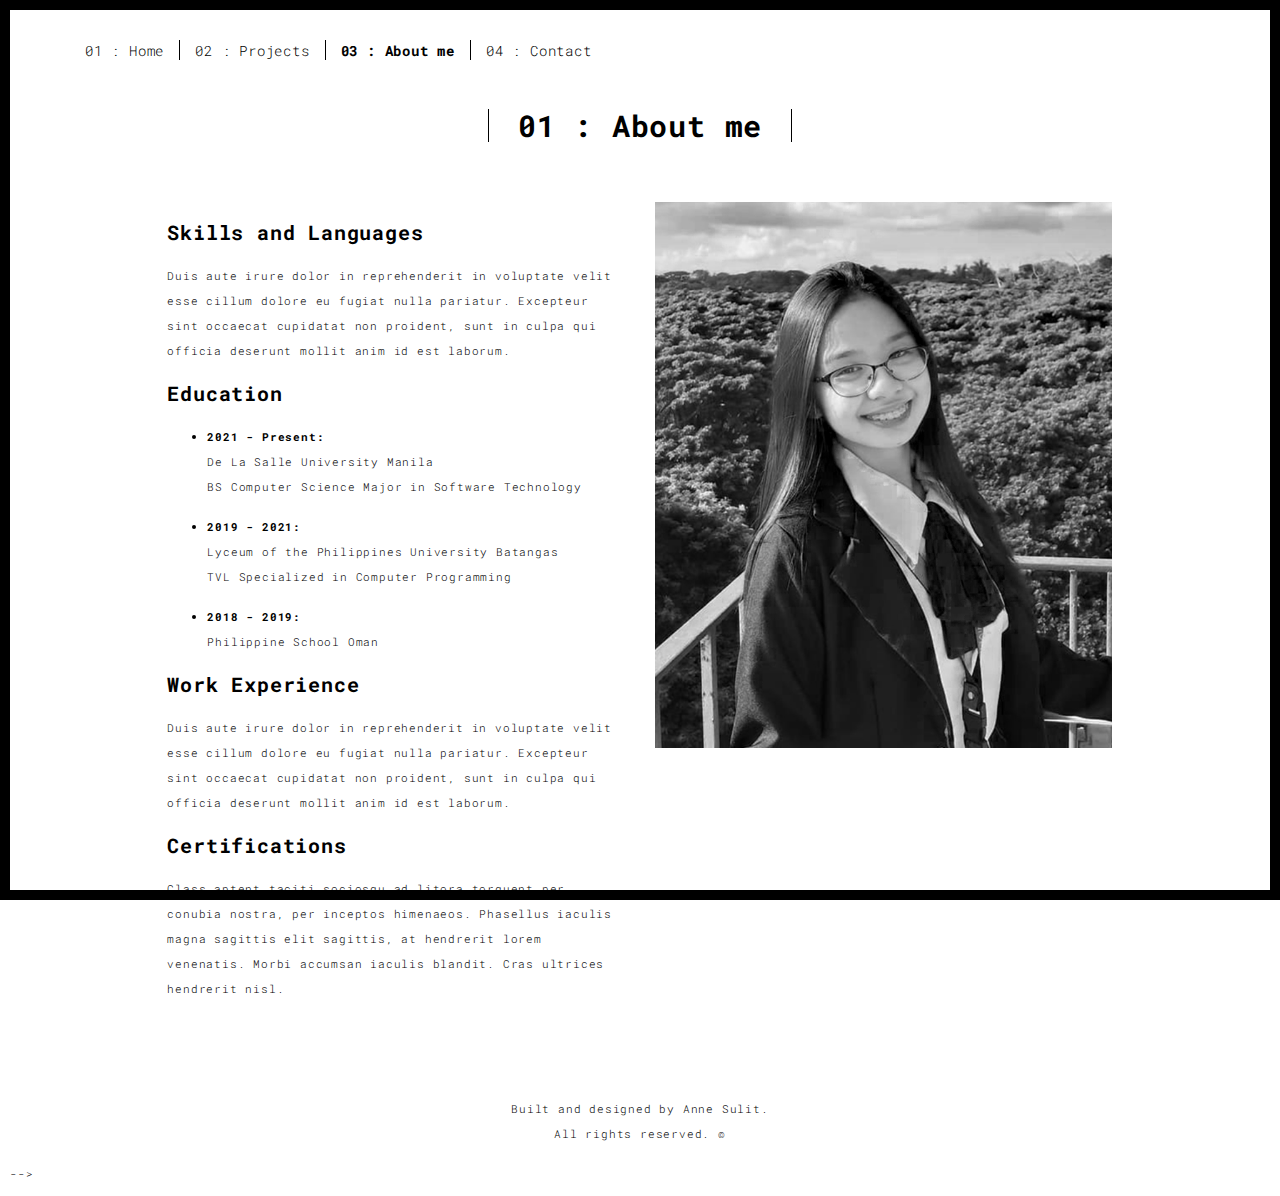
<file: about.html>
<!DOCTYPE html>
<html lang="en">

<head>
    <meta charset="UTF-8">
    <meta content="IE=edge" http-equiv="X-UA-Compatible">
    <meta content="width=device-width,initial-scale=1" name="viewport">
    <meta content="description" name="description">
    <meta name="google" content="notranslate" />
    <meta content="Mashup templates have been developped by Orson.io team" name="author">

    <!-- Disable tap highlight on IE -->
    <meta name="msapplication-tap-highlight" content="no">

    <link rel="apple-touch-icon" sizes="180x180" href="./assets/apple-icon-180x180.png">
    <link href="./assets/favicon.ico" rel="icon">

    <title>About Me</title>

    <link href="./main.3f6952e4.css" rel="stylesheet">
</head>

<body class="">
    <div id="site-border-left"></div>
    <div id="site-border-right"></div>
    <div id="site-border-top"></div>
    <div id="site-border-bottom"></div>
    <!-- Add your content of header -->
    <header>
        <nav class="navbar  navbar-fixed-top navbar-default">
            <div class="container">
                <button type="button" class="navbar-toggle collapsed" data-toggle="collapse" data-target="#navbar-collapse" aria-expanded="false">
                    <span class="sr-only">Toggle navigation</span>
                    <span class="icon-bar"></span>
                    <span class="icon-bar"></span>
                    <span class="icon-bar"></span>
                </button>

                <div class="collapse navbar-collapse" id="navbar-collapse">
                    <ul class="nav navbar-nav ">
                        <li><a href="./index.html" title="">01 : Home</a></li>
                        <li><a href="./works.html" title="">02 : Projects</a></li>
                        <li><a href="./about.html" title="">03 : About me</a></li>
                        <li><a href="./contact.html" title="">04 : Contact</a></li>
                    </ul>


                </div>
            </div>
        </nav>
    </header>

    <div class="section-container">
        <div class="container">
            <div class="row">
                <div class="col-xs-12">
                    <div class="section-container-spacer text-center">
                        <h1 class="h2">01 : About me</h1>
                    </div>

                    <div class="row">
                        <div class="col-md-10 col-md-offset-1">
                            <div class="row">
                                <div class="col-xs-12 col-md-6">
                                    <h3>Skills and Languages</h3>
                                    <p>Duis aute irure dolor in reprehenderit in voluptate velit esse
                                        cillum dolore eu fugiat nulla pariatur. Excepteur sint occaecat cupidatat non
                                        proident, sunt in culpa qui officia deserunt mollit anim id est laborum.
                                    <h3>Education</h3>
                                    <ul>
                                        <li>
                                            <p><b>2021 - Present: </b><br>De La Salle University Manila <br> BS Computer Science Major in Software Technology</p>
                                        </li>
                                        <li>
                                            <p><b>2019 - 2021: </b><br>Lyceum of the Philippines University Batangas <br>TVL Specialized in Computer Programming</p>
                                        </li>
                                        <li>
                                            <p><b>2018 - 2019: </b><br>Philippine School Oman <br></p>
                                        </li>
                                    </ul>
                                    <h3>Work Experience</h3>
                                    <p>Duis aute irure dolor in reprehenderit in voluptate velit esse
                                        cillum dolore eu fugiat nulla pariatur. Excepteur sint occaecat cupidatat non
                                        proident, sunt in culpa qui officia deserunt mollit anim id est laborum.
                                    <h3>Certifications</h3>
                                    <p>
                                        Class aptent taciti sociosqu ad litora torquent per conubia nostra, per inceptos himenaeos. Phasellus iaculis magna sagittis elit sagittis, at hendrerit lorem venenatis. Morbi accumsan iaculis blandit. Cras ultrices hendrerit nisl.</p>
                                </div>
                                <div class="col-xs-12 col-md-6">
                                    <img src="./assets/images/profil.jpg" class="img-responsive" alt="">
                                </div>
                            </div>
                        </div>
                    </div>


                </div>
            </div>
        </div>
    </div>


    <footer class="footer-container text-center">
        <div class="container">
            <div class="row">
                <div class="col-xs-12">
                    <p>Built and designed by Anne Sulit.<br>
                        All rights reserved. ©</p>
                </div>
            </div>
        </div>
    </footer>

    <script>
        document.addEventListener("DOMContentLoaded", function(event) {
            navActivePage();
        });
    </script>

    --> <script type="text/javascript" src="./main.70a66962.js"></script>
</body></html>
</file>
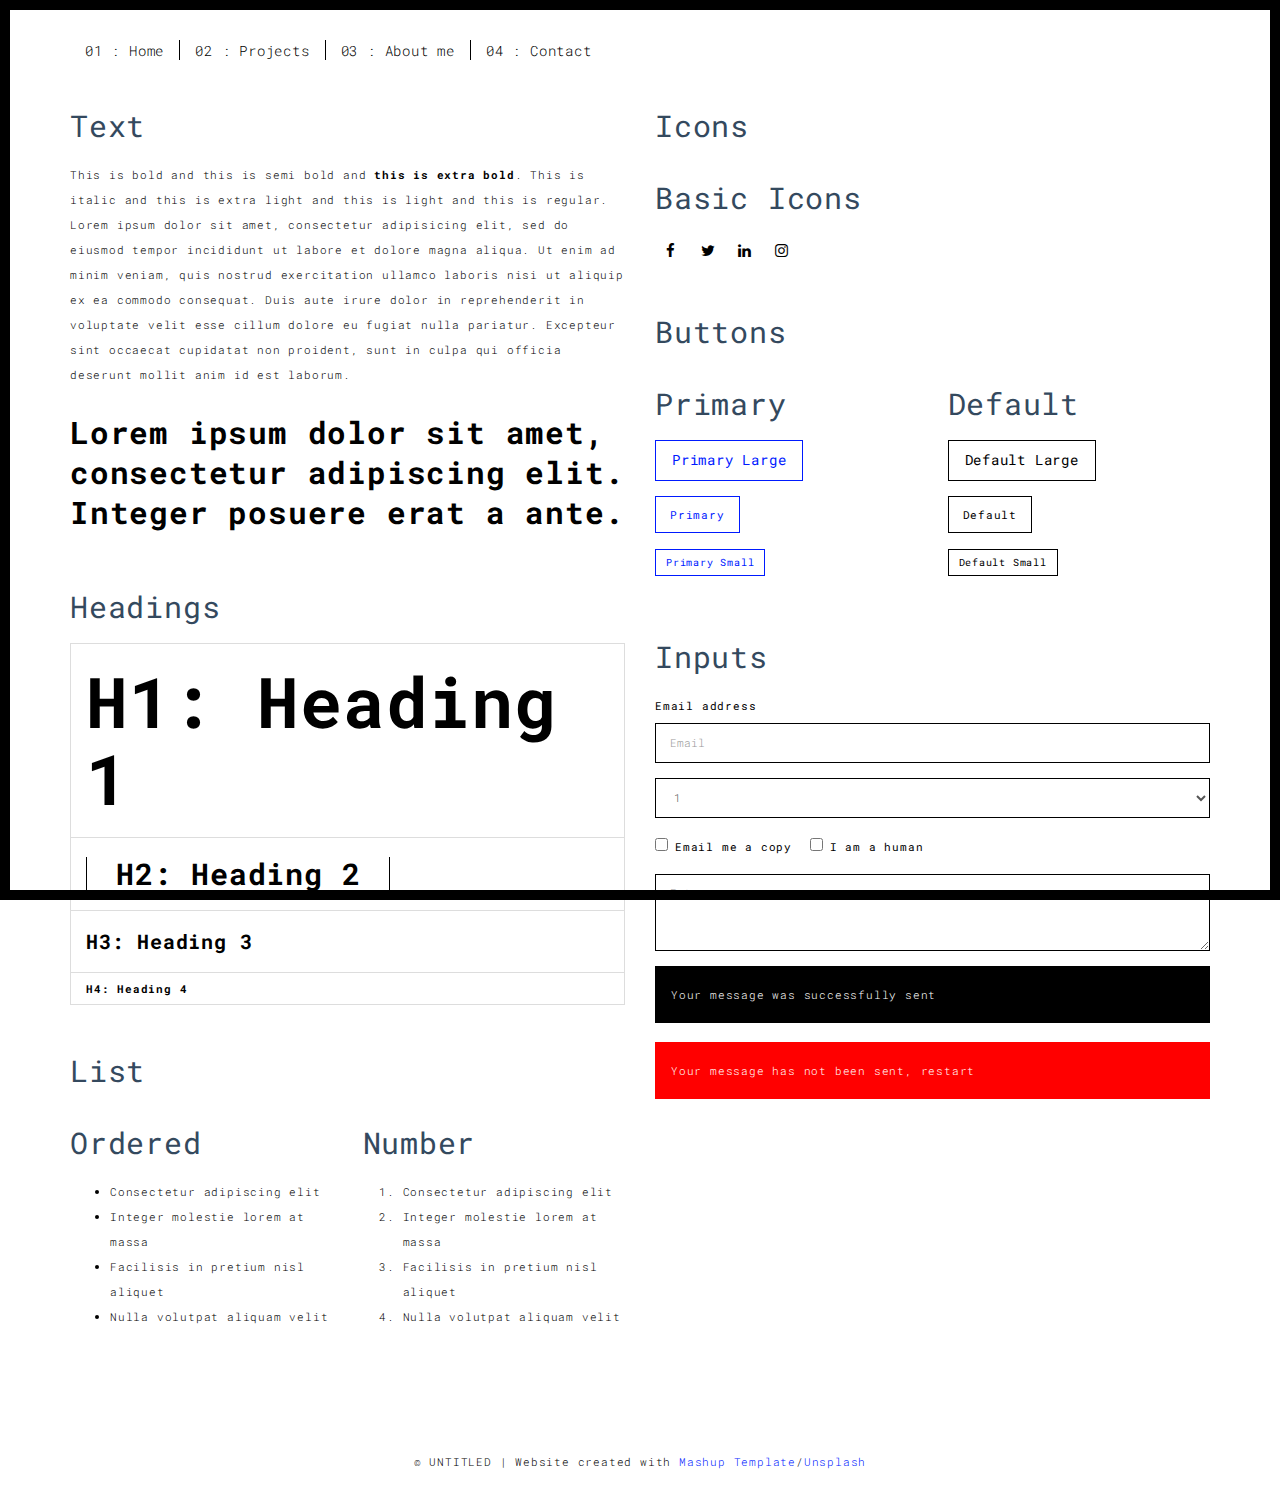
<file: components.html>
<!DOCTYPE html>
<html lang="en">

<head>
  <meta charset="UTF-8">
  <meta content="IE=edge" http-equiv="X-UA-Compatible">
  <meta content="width=device-width,initial-scale=1" name="viewport">
  <meta content="description" name="description">
  <meta name="google" content="notranslate" />
  <meta content="Mashup templates have been developped by Orson.io team" name="author">

  <!-- Disable tap highlight on IE -->
  <meta name="msapplication-tap-highlight" content="no">
  
  <link rel="apple-touch-icon" sizes="180x180" href="./assets/apple-icon-180x180.png">
  <link href="./assets/favicon.ico" rel="icon">

  <title>Components</title>  

<link href="./main.3f6952e4.css" rel="stylesheet"></head>

<body class="">
<div id="site-border-left"></div>
<div id="site-border-right"></div>
<div id="site-border-top"></div>
<div id="site-border-bottom"></div>
 <!-- Add your content of header -->
<header>
  <nav class="navbar  navbar-fixed-top navbar-default">
    <div class="container">
        <button type="button" class="navbar-toggle collapsed" data-toggle="collapse" data-target="#navbar-collapse" aria-expanded="false">
          <span class="sr-only">Toggle navigation</span>
          <span class="icon-bar"></span>
          <span class="icon-bar"></span>
          <span class="icon-bar"></span>
        </button>

      <div class="collapse navbar-collapse" id="navbar-collapse">
        <ul class="nav navbar-nav ">
          <li><a href="./index.html" title="">01 : Home</a></li>
          <li><a href="./works.html" title="">02 : Projects</a></li>
          <li><a href="./about.html" title="">03 : About me</a></li>
          <li><a href="./contact.html" title="">04 : Contact</a></li>
        </ul>


      </div> 
    </div>
  </nav>
</header>

<div class="section-container">
  
<!-- Add your site or app content here -->
  <div class="container">
    <div class="row">
      <div class="col-xs-12 col-md-6">

        <div class="template-example">
          <h2 class="template-title-example">Text</h2>
          <p>This is bold and this is semi bold and <b>this is extra bold</b>. This is italic and this is extra light and this is light
          and this is regular. Lorem ipsum dolor sit amet, consectetur adipisicing elit, sed do eiusmod
          tempor incididunt ut labore et dolore magna aliqua. Ut enim ad minim veniam,
          quis nostrud exercitation ullamco laboris nisi ut aliquip ex ea commodo
          consequat. Duis aute irure dolor in reprehenderit in voluptate velit esse
          cillum dolore eu fugiat nulla pariatur. Excepteur sint occaecat cupidatat non
          proident, sunt in culpa qui officia deserunt mollit anim id est laborum.

          <blockquote>
            <p>Lorem ipsum dolor sit amet, consectetur adipiscing elit. Integer posuere erat a ante.</p>
          </blockquote>
          
          </p>
        </div>

        <div class="template-example">
          <h2 class="template-title-example">Headings</h2>
          
          <table class="table table-bordered">
            <tr><td><h1>H1: Heading 1</h1></td></tr>
            <tr><td><h2>H2: Heading 2</h2></td></tr>
            <tr><td><h3>H3: Heading 3</h3></td></tr>
            <tr><td><h4>H4: Heading 4</h4></td></tr>
          </table>
          
        </div>

        
        <div class="template-example">
          <h2 class="template-title-example">List</h2>
          <div class="row">
            <div class="col-md-6">
              <h3 class="template-title-example">Ordered</h3>
              <ul>
                <li>Consectetur adipiscing elit</li>
                <li>Integer molestie lorem at massa</li>
                <li>Facilisis in pretium nisl aliquet</li>
                <li>Nulla volutpat aliquam velit</li>
              </ul>
            </div>
            <div class="col-md-6">
              <h3 class="template-title-example">Number</h3>
              <ol>
                <li>Consectetur adipiscing elit</li>
                <li>Integer molestie lorem at massa</li>
                <li>Facilisis in pretium nisl aliquet</li>
                <li>Nulla volutpat aliquam velit</li>
              </ol>
            </div>
          </div>
        </div>
        
      </div>

      <div class="col-xs-12 col-md-6">
        <div class="template-example">
          <h2 class="template-title-example">Icons</h2>
          
          <div class="row">
            
            <div class="col-md-6">
               <h3 class="template-title-example">Basic Icons</h2>
                <ul class="list-icons">
                  <li>
                    <span class="fa-icon">
                      <i class="fa fa-facebook"></i>
                    </span>
                  </li>
                  <li>
                    <span class="fa-icon">
                      <i class="fa fa-twitter"></i>
                    </span>
                  </li>
                  <li>
                    <span class="fa-icon">
                      <i class="fa fa-linkedin"></i>
                    </span>
                  </li>
                  <li>
                    <span class="fa-icon">
                      <i class="fa fa-instagram"></i>
                    </span>
                  </li>
                </ul>
            </div>

          </div>


          


        </div>

        <div class="template-example">
          <h2 class="template-title-example">Buttons</h2>
          <div class="row">
            <div class="col-md-6">
              <h3 class="template-title-example">Primary</h2>
              <div class="row">
                  <div class="col-md-6">
                  <p><a href="" class="btn btn-primary btn-lg">Primary Large</a></p>
                  <p><a href="" class="btn btn-primary">Primary </a></p>
                  <p><a href="" class="btn btn-primary btn-sm">Primary Small</a></p>
                </div>
              </div>

              
            </div>

            <div class="col-md-6">
              <h3 class="template-title-example">Default</h2>
              <div class="row">
                  <div class="col-md-6">
                  <p><a href="" class="btn btn-default btn-lg">Default Large</a></p>
                  <p><a href="" class="btn btn-default">Default </a></p>
                  <p><a href="" class="btn btn-default btn-sm">Default Small</a></p>
                </div>
              </div>

            </div>
          </div>
        </div>
        
        <div class="template-example">
          <h2 class="template-title-example">Inputs</h2>

            <div class="form-group">
              <label for="exampleInputEmail1">Email address</label>
              <input type="email" class="form-control" id="exampleInputEmail1" placeholder="Email">
            </div>

            <div class="form-group">
              <select class="form-control">
                <option>1</option>
                <option>2</option>
                <option>3</option>
                <option>4</option>
                <option>5</option>
              </select>
            </div>

            <div class="form-group">
              <label class="checkbox-inline">
                <input 
                type="checkbox" id="inlineCheckbox1" value="option1"> Email me a copy
              </label>
              <label class="checkbox-inline">
                <input type="checkbox" id="inlineCheckbox2" value="option2"> I am a human
              </label>
            </div>

            <div class="form-group">
              <textarea class="form-control" rows="3" placeholder="Enter your message"></textarea>
            </div>
            
            <div class="alert alert-success" role="alert">Your message was successfully sent</div>
            <div class="alert alert-danger" role="alert">Your message has not been sent, restart</div>
        </div>




      </div>
    </div>
  </div>
</div>

<footer class="footer-container text-center">
  <div class="container">
    <div class="row">
      <div class="col-xs-12">
        <p>© UNTITLED | Website created with <a href="http://www.mashup-template.com/" title="Create website with free html template">Mashup Template</a>/<a href="https://www.unsplash.com/" title="Beautiful Free Images">Unsplash</a></p>
      </div>
    </div>
  </div>
</footer>

<script>
  document.addEventListener("DOMContentLoaded", function (event) {
     navActivePage();
  });
</script>

<!-- Google Analytics: change UA-XXXXX-X to be your site's ID 

<script>
  (function (i, s, o, g, r, a, m) {
    i['GoogleAnalyticsObject'] = r; i[r] = i[r] || function () {
      (i[r].q = i[r].q || []).push(arguments)
    }, i[r].l = 1 * new Date(); a = s.createElement(o),
      m = s.getElementsByTagName(o)[0]; a.async = 1; a.src = g; m.parentNode.insertBefore(a, m)
  })(window, document, 'script', '//www.google-analytics.com/analytics.js', 'ga');
  ga('create', 'UA-XXXXX-X', 'auto');
  ga('send', 'pageview');
</script>

--> <script type="text/javascript" src="./main.70a66962.js"></script></body>

</html>
</file>
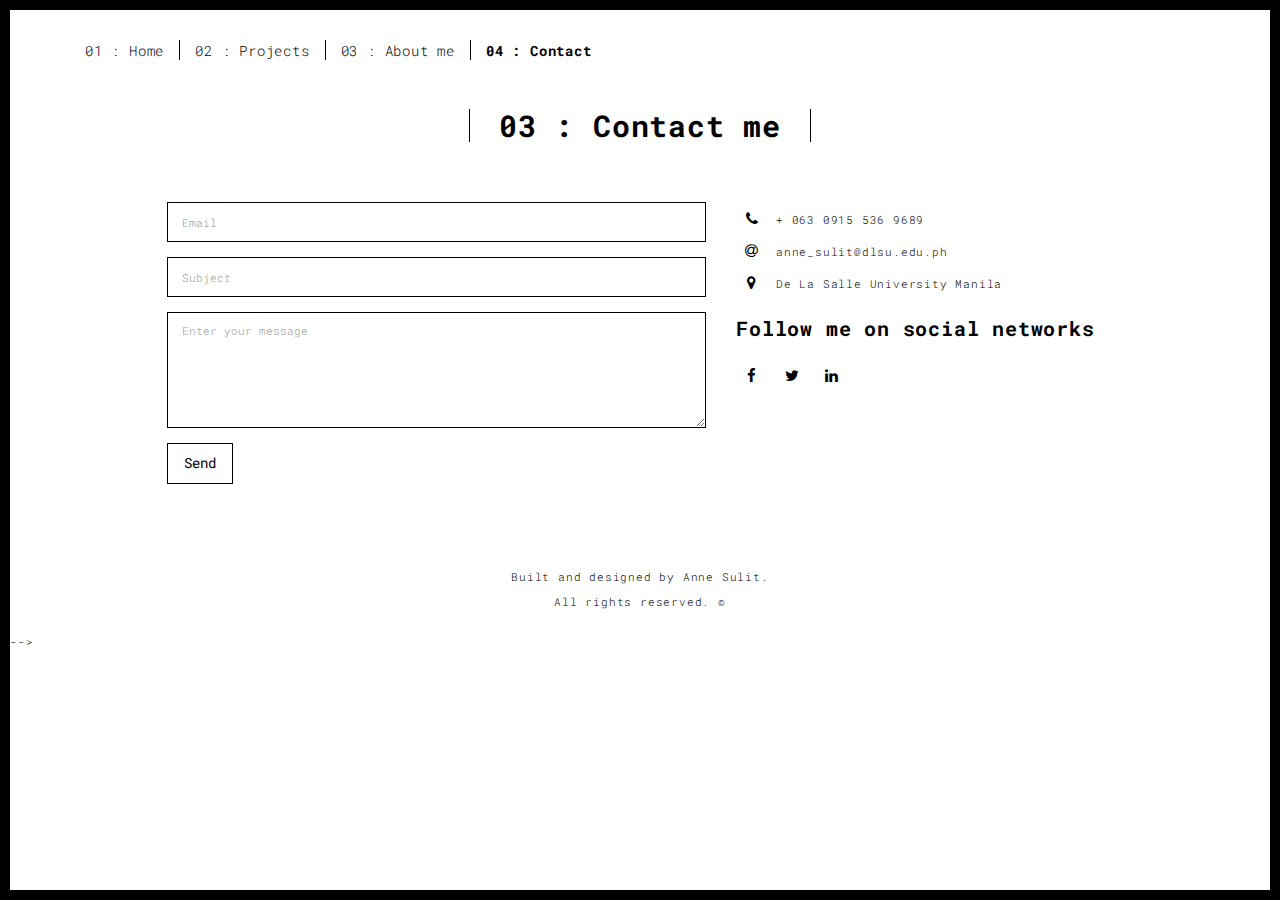
<file: contact.html>
<!DOCTYPE html>
<html lang="en">

<head>
  <meta charset="UTF-8">
  <meta content="IE=edge" http-equiv="X-UA-Compatible">
  <meta content="width=device-width,initial-scale=1" name="viewport">
  <meta content="description" name="description">
  <meta name="google" content="notranslate" />
  <meta content="Mashup templates have been developped by Orson.io team" name="author">

  <!-- Disable tap highlight on IE -->
  <meta name="msapplication-tap-highlight" content="no">
  
  <link rel="apple-touch-icon" sizes="180x180" href="./assets/apple-icon-180x180.png">
  <link href="./assets/favicon.ico" rel="icon">

  <title>Contact Me</title>  

<link href="./main.3f6952e4.css" rel="stylesheet"></head>

<body class="">
<div id="site-border-left"></div>
<div id="site-border-right"></div>
<div id="site-border-top"></div>
<div id="site-border-bottom"></div>
 <!-- Add your content of header -->
<header>
  <nav class="navbar  navbar-fixed-top navbar-default">
    <div class="container">
        <button type="button" class="navbar-toggle collapsed" data-toggle="collapse" data-target="#navbar-collapse" aria-expanded="false">
          <span class="sr-only">Toggle navigation</span>
          <span class="icon-bar"></span>
          <span class="icon-bar"></span>
          <span class="icon-bar"></span>
        </button>

      <div class="collapse navbar-collapse" id="navbar-collapse">
        <ul class="nav navbar-nav ">
          <li><a href="./index.html" title="">01 : Home</a></li>
          <li><a href="./works.html" title="">02 : Projects</a></li>
          <li><a href="./about.html" title="">03 : About me</a></li>
          <li><a href="./contact.html" title="">04 : Contact</a></li>
        </ul>


      </div> 
    </div>
  </nav>
</header>

<div class="section-container">
    <div class="container">
      <div class="row">
        <div class="col-xs-12">
          <div class="section-container-spacer text-center">
            <h1 class="h2">03 : Contact me</h1>
          </div>
          
          <div class="row">
            <div class="col-md-10 col-md-offset-1">
               <form action="" class="reveal-content">
                  <div class="row">
                    <div class="col-md-7">
                      <div class="form-group">
                        <input type="email" class="form-control" id="email" placeholder="Email">
                      </div>
                      <div class="form-group">
                        <input type="text" class="form-control" id="subject" placeholder="Subject">
                      </div>
                      <div class="form-group">
                        <textarea class="form-control" rows="5" placeholder="Enter your message"></textarea>
                      </div>
                      <button type="submit" class="btn btn-default btn-lg">Send</button>
                    </div>
                    <div class="col-md-5 address-container">
                      <ul class="list-unstyled">
                        <li>
                          <span class="fa-icon">
                            <i class="fa fa-phone" aria-hidden="true"></i>
                          </span>
                          + 063 0915 536 9689
                        </li>
                        <li>
                          <span class="fa-icon">
                            <i class="fa fa-at" aria-hidden="true"></i>
                          </span>
                          anne_sulit@dlsu.edu.ph
                        </li>
                        <li>
                          <span class="fa-icon">
                            <i class="fa fa fa-map-marker" aria-hidden="true"></i>
                          </span>
                          De La Salle University Manila
                        </li>
                      </ul>
                      <h3>Follow me on social networks</h3>
                      <a href="http://www.facebook.com/axsulit" title="" class="fa-icon">
                        <i class="fa fa-facebook"></i>
                      </a>
                      <a href="http://www.twitter.com/axsulit" title="" class="fa-icon">
                        <i class="fa fa-twitter"></i>
                      </a>
                      <a href="http://www.in.linkedin.com/annesulit" title="" class="fa-icon">
                        <i class="fa fa-linkedin"></i>
                      </a>

                    </div>
                  </div>
                </form>
            </div>

          </div>
         
       </div>
      </div>
    </div>
  </div>


<footer class="footer-container text-center">
  <div class="container">
    <div class="row">
      <div class="col-xs-12">
        <p>Built and designed by Anne Sulit.<br>
                        All rights reserved. ©</p>
      </div>
    </div>
  </div>
</footer>

<script>
  document.addEventListener("DOMContentLoaded", function (event) {
     navActivePage();
  });
</script>

--> <script type="text/javascript" src="./main.70a66962.js"></script></body>

</html>
</file>
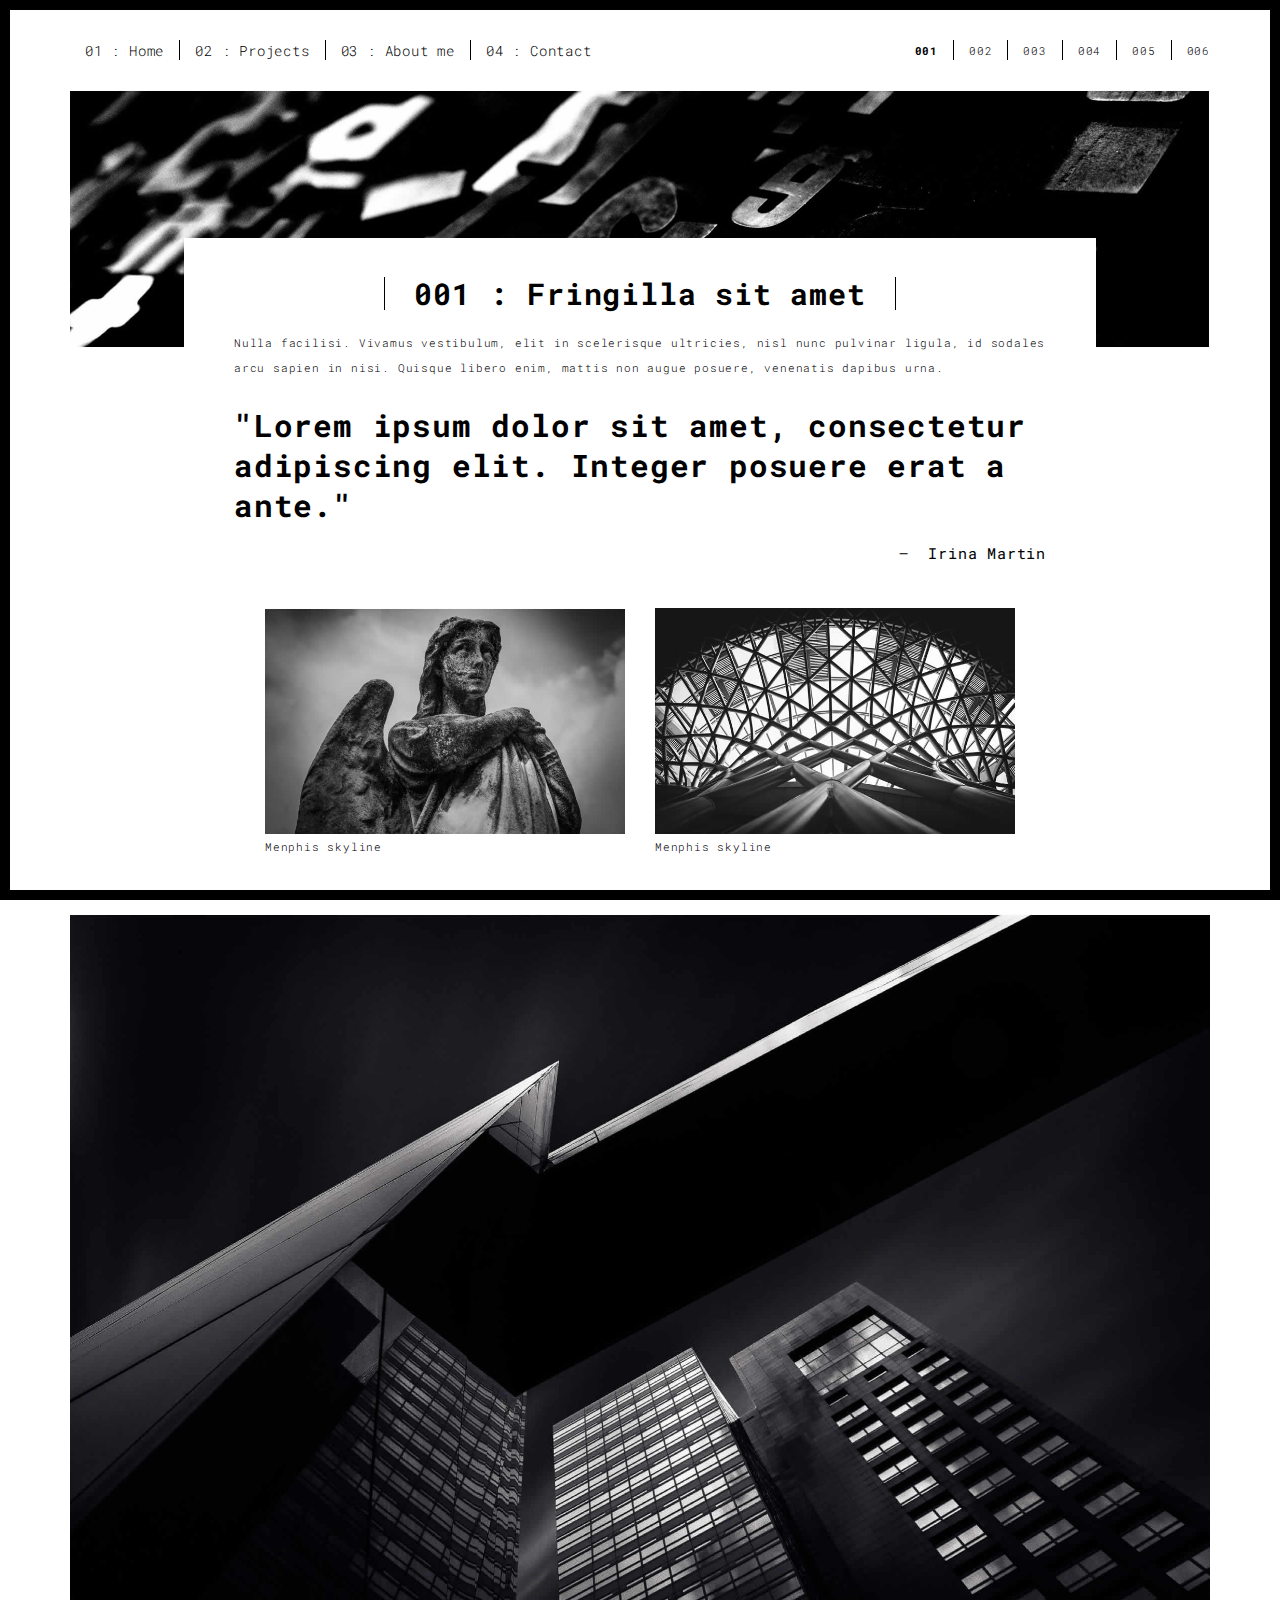
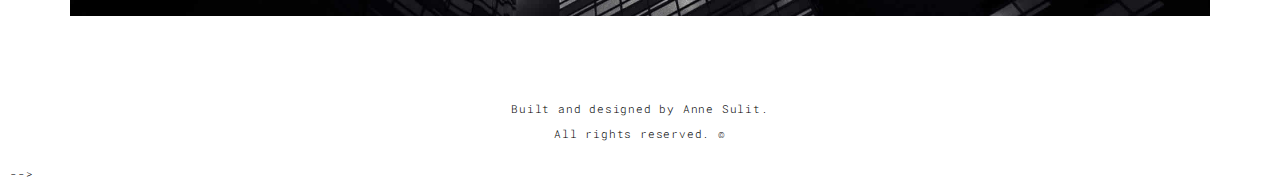
<file: work.html>
<!DOCTYPE html>
<html lang="en">

<head>
  <meta charset="UTF-8">
  <meta content="IE=edge" http-equiv="X-UA-Compatible">
  <meta content="width=device-width,initial-scale=1" name="viewport">
  <meta content="description" name="description">
  <meta name="google" content="notranslate" />
  <meta content="Mashup templates have been developped by Orson.io team" name="author">

  <!-- Disable tap highlight on IE -->
  <meta name="msapplication-tap-highlight" content="no">
  
  <link rel="apple-touch-icon" sizes="180x180" href="./assets/apple-icon-180x180.png">
  <link href="./assets/favicon.ico" rel="icon">

  <title>Title page</title>  

<link href="./main.3f6952e4.css" rel="stylesheet"></head>

<body class="">
<div id="site-border-left"></div>
<div id="site-border-right"></div>
<div id="site-border-top"></div>
<div id="site-border-bottom"></div>
<!-- Add your content of header -->
<header>
  <nav class="navbar  navbar-fixed-top navbar-default">
    <div class="container">
        <button type="button" class="navbar-toggle collapsed" data-toggle="collapse" data-target="#navbar-collapse" aria-expanded="false">
          <span class="sr-only">Toggle navigation</span>
          <span class="icon-bar"></span>
          <span class="icon-bar"></span>
          <span class="icon-bar"></span>
        </button>

      <div class="collapse navbar-collapse" id="navbar-collapse">
        <ul class="nav navbar-nav ">
          <li><a href="./index.html" title="">01 : Home</a></li>
          <li><a href="./works.html" title="">02 : Projects</a></li>
          <li><a href="./about.html" title="">03 : About me</a></li>
          <li><a href="./contact.html" title="">04 : Contact</a></li>
        </ul>


          <ul class="nav navbar-nav navbar-right navbar-small visible-md visible-lg">
            <li><a href="./index.html" title="" class="active">001</a></li>
            <li><a href="./index.html" title="">002</a></li>
            <li><a href="./index.html" title="">003</a></li>
            <li><a href="./index.html" title="">004</a></li>
            <li><a href="./index.html" title="">005</a></li>
            <li><a href="./index.html" title="">006</a></li>
          </ul>


      </div> 
    </div>
  </nav>
</header>
<div class="section-container">
  <div class="container">
    <div class="row">
      <div class="col-xs-12">
        <img src="./assets/images/work001-01.jpg" class="img-responsive" alt="">
        <div class="card-container">
          <div class="text-center">
            <h1 class="h2">001 : Fringilla sit amet</h1>
          </div>
          <p>Nulla facilisi. Vivamus vestibulum, elit in scelerisque ultricies, nisl nunc pulvinar ligula, id sodales arcu sapien in nisi. Quisque libero enim, mattis non augue posuere, venenatis dapibus urna.</p>

          <blockquote>
            <p>"Lorem ipsum dolor sit amet, consectetur adipiscing elit. Integer posuere erat a ante."</p>
            <small class="pull-right">Irina Martin</small>
          </blockquote>
        </div>
      </div>

      
      
      <div class="col-md-8 col-md-offset-2 section-container-spacer">
        <div class="row">
          <div class="col-xs-12 col-md-6">
            <img src="./assets/images/work001-02.jpg" class="img-responsive" alt="">
            <p>Menphis skyline</p>
          </div>
          <div class="col-xs-12 col-md-6">
            <img src="./assets/images/work001-03.jpg" class="img-responsive" alt="">
            <p>Menphis skyline</p>
          </div>
        </div>
      </div>

      <div class="col-xs-12">
        <img src="./assets/images/work001-04.jpg" class="img-responsive" alt="">
      </div>

    </div>
  </div>
</div>


<footer class="footer-container text-center">
  <div class="container">
    <div class="row">
      <div class="col-xs-12">
        <p>Built and designed by Anne Sulit.<br>
                        All rights reserved. ©</p>
      </div>
    </div>
  </div>
</footer>

<script>
  document.addEventListener("DOMContentLoaded", function (event) {
     navActivePage();
  });
</script>

--> <script type="text/javascript" src="./main.70a66962.js"></script></body>

</html>
</file>
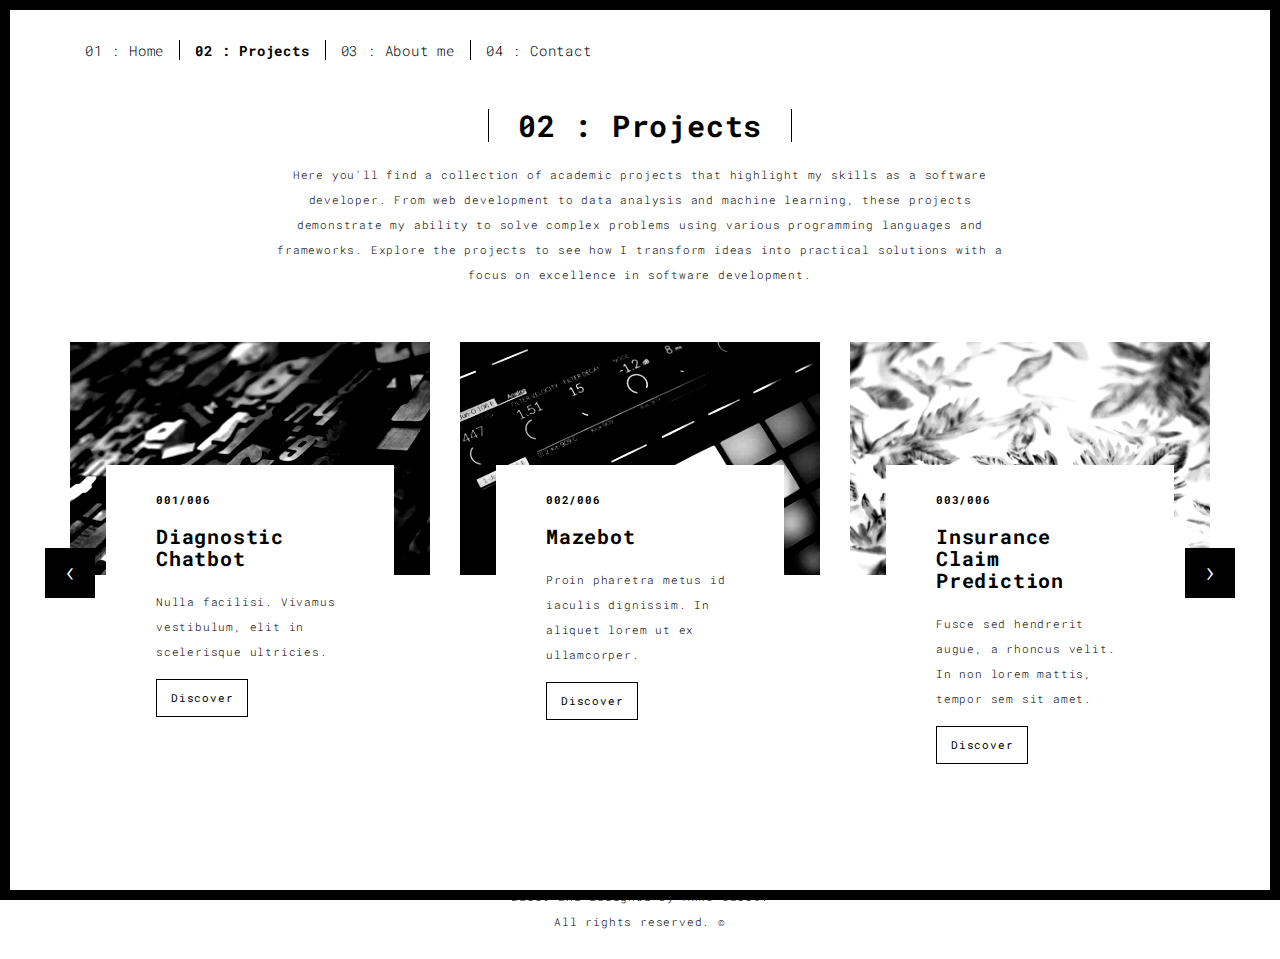
<file: works.html>
<!DOCTYPE html>
<html lang="en">

<head>
    <meta charset="UTF-8">
    <meta content="IE=edge" http-equiv="X-UA-Compatible">
    <meta content="width=device-width,initial-scale=1" name="viewport">
    <meta content="description" name="description">
    <meta name="google" content="notranslate" />
    <meta content="Mashup templates have been developped by Orson.io team" name="author">

    <!-- Disable tap highlight on IE -->
    <meta name="msapplication-tap-highlight" content="no">

    <link rel="apple-touch-icon" sizes="180x180" href="./assets/apple-icon-180x180.png">
    <link href="./assets/favicon.ico" rel="icon">

    <title>My Works</title>

    <link href="./main.3f6952e4.css" rel="stylesheet">
</head>

<body class="">
    <div id="site-border-left"></div>
    <div id="site-border-right"></div>
    <div id="site-border-top"></div>
    <div id="site-border-bottom"></div>
    <!-- Add your content of header -->
    <header>
        <nav class="navbar  navbar-fixed-top navbar-default">
            <div class="container">
                <button type="button" class="navbar-toggle collapsed" data-toggle="collapse" data-target="#navbar-collapse" aria-expanded="false">
                    <span class="sr-only">Toggle navigation</span>
                    <span class="icon-bar"></span>
                    <span class="icon-bar"></span>
                    <span class="icon-bar"></span>
                </button>

                <div class="collapse navbar-collapse" id="navbar-collapse">
                    <ul class="nav navbar-nav ">
                        <li><a href="./index.html" title="">01 : Home</a></li>
                        <li><a href="./works.html" title="">02 : Projects</a></li>
                        <li><a href="./about.html" title="">03 : About me</a></li>
                        <li><a href="./contact.html" title="">04 : Contact</a></li>
                    </ul>


                </div>
            </div>
        </nav>
    </header>

    <div class="section-container">
        <div class="container">
            <div class="row">

                <div class="col-sm-8 col-sm-offset-2 section-container-spacer">
                    <div class="text-center">
                        <h1 class="h2">02 : Projects</h1>
                        <p>Here you'll find a collection of academic projects that highlight my skills as a software developer. From web development to data analysis and machine learning, these projects demonstrate my ability to solve complex problems using various programming languages and frameworks. Explore the projects to see how I transform ideas into practical solutions with a focus on excellence in software development.</p>
                    </div>
                </div>

                <div class="col-md-12">

                    <div id="myCarousel" class="carousel slide projects-carousel">
                        <!-- Carousel items -->
                        <div class="carousel-inner">
                            <div class="item active">
                                <div class="row">
                                    <div class="col-sm-4">

                                        <a href="./work.html" title="" class="black-image-project-hover">
                                            <img src="./assets/images/work01-hover.jpg" alt="" class="img-responsive">
                                        </a>
                                        <div class="card-container card-container-lg">
                                            <h4>001/006</h4>
                                            <h3>Diagnostic Chatbot</h3>
                                            <p>Nulla facilisi. Vivamus vestibulum, elit in scelerisque ultricies.</p>
                                            <a href="./work.html" title="" class="btn btn-default">Discover</a>
                                        </div>
                                    </div>
                                    <div class="col-sm-4">
                                        <a href="./work.html" title="" class="black-image-project-hover">
                                            <img src="./assets/images/work02-hover.jpg" alt="" class="img-responsive">
                                        </a>
                                        <div class="card-container card-container-lg">
                                            <h4>002/006</h4>
                                            <h3>Mazebot</h3>
                                            <p>Proin pharetra metus id iaculis dignissim. In aliquet lorem ut ex ullamcorper.</p>
                                            <a href="./work.html" title="" class="btn btn-default">Discover</a>
                                        </div>
                                    </div>
                                    <div class="col-sm-4">
                                        <a href="./work.html" title="" class="black-image-project-hover">
                                            <img src="./assets/images/work03-hover.jpg" alt="" class="img-responsive">
                                        </a>
                                        <div class="card-container card-container-lg">
                                            <h4>003/006</h4>
                                            <h3>Insurance Claim Prediction</h3>
                                            <p>Fusce sed hendrerit augue, a rhoncus velit. In non lorem mattis, tempor sem sit amet.</p>
                                            <a href="./work.html" title="" class="btn btn-default">Discover</a>
                                        </div>
                                    </div>

                                </div>
                                <!--/row-->
                            </div>
                            <!--/item-->
                            <div class="item">
                                <div class="row">
                                    <div class="col-sm-4">
                                        <a href="./work.html" class="black-image-project-hover">
                                            <img src="./assets/images/work02-hover.jpg" alt="Image" class="img-responsive">
                                        </a>
                                        <div class="card-container">
                                            <h4>004/006</h4>
                                            <h3>ThreeVille Farm</h3>
                                            <p>Proin pharetra metus id iaculis dignissim. In aliquet lorem ut ex ullamcorper.</p>
                                            <a href="./work.html" class="btn btn-default">Discover</a>
                                        </div>
                                    </div>
                                    <div class="col-sm-4">
                                        <a href="./work.html" class="black-image-project-hover">
                                            <img src="./assets/images/work01-hover.jpg" alt="Image" class="img-responsive">
                                        </a>
                                        <div class="card-container">
                                            <h4>005/006</h4>
                                            <h3>Pokedex</h3>
                                            <p>Nulla facilisi. Vivamus vestibulum, elit in scelerisque ultricies.</p>
                                            <a href="./work.html" class="btn btn-default">Discover</a>
                                        </div>
                                    </div>

                                    <div class="col-sm-4">
                                        <a href="./work.html" class="black-image-project-hover">
                                            <img src="./assets/images/work03-hover.jpg" alt="Image" class="img-responsive">
                                        </a>
                                        <div class="card-container">
                                            <h4>006/006</h4>
                                            <h3>Chutes and Ladders</h3>
                                            <p>Fusce sed hendrerit augue, a rhoncus velit. In non lorem mattis, tempor sem sit amet.</p>
                                            <a href="./work.html" class="btn btn-default">Discover</a>
                                        </div>
                                    </div>

                                </div>
                                <!--/row-->
                            </div>
                            
                            <div class="item">
                                <div class="row">
                                    <div class="col-sm-4">
                                        <a href="./work.html" class="black-image-project-hover">
                                            <img src="./assets/images/work02-hover.jpg" alt="Image" class="img-responsive">
                                        </a>
                                        <div class="card-container">
                                            <h4>004/006</h4>
                                            <h3>Discrete Checkers</h3>
                                            <p>Proin pharetra metus id iaculis dignissim. In aliquet lorem ut ex ullamcorper.</p>
                                            <a href="./work.html" class="btn btn-default">Discover</a>
                                        </div>
                                    </div>
                                    <div class="col-sm-4">
                                        <a href="./work.html" class="black-image-project-hover">
                                            <img src="./assets/images/work01-hover.jpg" alt="Image" class="img-responsive">
                                        </a>
                                        <div class="card-container">
                                            <h4>005/006</h4>
                                            <h3>Pokedex</h3>
                                            <p>Nulla facilisi. Vivamus vestibulum, elit in scelerisque ultricies.</p>
                                            <a href="./work.html" class="btn btn-default">Discover</a>
                                        </div>
                                    </div>

                                    <div class="col-sm-4">
                                        <a href="./work.html" class="black-image-project-hover">
                                            <img src="./assets/images/work03-hover.jpg" alt="Image" class="img-responsive">
                                        </a>
                                        <div class="card-container">
                                            <h4>006/006</h4>
                                            <h3>Chutes and Ladders</h3>
                                            <p>Fusce sed hendrerit augue, a rhoncus velit. In non lorem mattis, tempor sem sit amet.</p>
                                            <a href="./work.html" class="btn btn-default">Discover</a>
                                        </div>
                                    </div>

                                </div>
                                <!--/row-->
                            </div>

                            <!--/item-->
                        </div>
                        <!--/carousel-inner-->
                        <a class="left carousel-control" href="#myCarousel" data-slide="prev">‹</a>

                        <a class="right carousel-control" href="#myCarousel" data-slide="next">›</a>
                    </div>



                    <!--/myCarousel-->
                </div>



            </div>
        </div>
    </div>


    <footer class="footer-container text-center">
        <div class="container">
            <div class="row">
                <div class="col-xs-12">
                    <p>Built and designed by Anne Sulit.<br>
                        All rights reserved. ©</p>
                </div>
            </div>
        </div>
    </footer>

    <script>
        document.addEventListener("DOMContentLoaded", function(event) {
            navActivePage();
        });
    </script>
    <script type="text/javascript" src="./main.70a66962.js"></script>
</body>

</html>
</file>
<file: main.3f6952e4.css>
@import url(https://fonts.googleapis.com/css?family=Roboto:900|Roboto+Mono:300,400,700);
@import url(https://maxcdn.bootstrapcdn.com/font-awesome/4.7.0/css/font-awesome.min.css);

/*!
 * Bootstrap v3.3.7 (http://getbootstrap.com)
 * Copyright 2011-2016 Twitter, Inc.
 * Licensed under MIT (https://github.com/twbs/bootstrap/blob/master/LICENSE)
 */
/*! normalize.css v3.0.3 | MIT License | github.com/necolas/normalize.css */
html {
    font-family: sans-serif;
    -ms-text-size-adjust: 100%;
    -webkit-text-size-adjust: 100%
}

body {
    margin: 0
}

article,
aside,
details,
figcaption,
figure,
footer,
header,
hgroup,
main,
menu,
nav,
section,
summary {
    display: block
}

audio,
canvas,
progress,
video {
    display: inline-block;
    vertical-align: baseline
}

audio:not([controls]) {
    display: none;
    height: 0
}

[hidden],
template {
    display: none
}

a {
    background-color: transparent
}

a:active,
a:hover {
    outline: 0
}

abbr[title] {
    border-bottom: 1px dotted
}

b,
strong {
    font-weight: 700
}

dfn {
    font-style: italic
}

h1 {
    font-size: 2em;
    margin: .67em 0
}

mark {
    background: #ff0;
    color: #000
}

small {
    font-size: 80%
}

sub,
sup {
    font-size: 75%;
    line-height: 0;
    position: relative;
    vertical-align: baseline
}

sup {
    top: -.5em
}

sub {
    bottom: -.25em
}

img {
    border: 0
}

svg:not(:root) {
    overflow: hidden
}

figure {
    margin: 1em 40px
}

hr {
    box-sizing: content-box;
    height: 0
}

pre {
    overflow: auto
}

code,
kbd,
pre,
samp {
    font-family: monospace, monospace;
    font-size: 1em
}

button,
input,
optgroup,
select,
textarea {
    color: inherit;
    font: inherit;
    margin: 0
}

button {
    overflow: visible
}

button,
select {
    text-transform: none
}

button,
html input[type=button],
input[type=reset],
input[type=submit] {
    -webkit-appearance: button;
    cursor: pointer
}

button[disabled],
html input[disabled] {
    cursor: default
}

button::-moz-focus-inner,
input::-moz-focus-inner {
    border: 0;
    padding: 0
}

input {
    line-height: normal
}

input[type=checkbox],
input[type=radio] {
    box-sizing: border-box;
    padding: 0
}

input[type=number]::-webkit-inner-spin-button,
input[type=number]::-webkit-outer-spin-button {
    height: auto
}

input[type=search] {
    -webkit-appearance: textfield;
    box-sizing: content-box
}

input[type=search]::-webkit-search-cancel-button,
input[type=search]::-webkit-search-decoration {
    -webkit-appearance: none
}

fieldset {
    border: 1px solid silver;
    margin: 0 2px;
    padding: .35em .625em .75em
}

textarea {
    overflow: auto
}

optgroup {
    font-weight: 700
}

table {
    border-collapse: collapse;
    border-spacing: 0
}

td,
th {
    padding: 0
}

/*! Source: https://github.com/h5bp/html5-boilerplate/blob/master/src/css/main.css */
@media print {

    *,
    :after,
    :before {
        background: transparent !important;
        color: #000 !important;
        box-shadow: none !important;
        text-shadow: none !important
    }

    a,
    a:visited {
        text-decoration: underline
    }

    a[href]:after {
        content: " ("attr(href) ")"
    }

    abbr[title]:after {
        content: " ("attr(title) ")"
    }

    a[href^="#"]:after,
    a[href^="javascript:"]:after {
        content: ""
    }

    blockquote,
    pre {
        border: 1px solid #999;
        page-break-inside: avoid
    }

    thead {
        display: table-header-group
    }

    img,
    tr {
        page-break-inside: avoid
    }

    img {
        max-width: 100% !important
    }

    h2,
    h3,
    p {
        orphans: 3;
        widows: 3
    }

    h2,
    h3 {
        page-break-after: avoid
    }

    .navbar {
        display: none
    }

    .btn > .caret,
    .dropup > .btn > .caret {
        border-top-color: #000 !important
    }

    .label {
        border: 1px solid #000
    }

    .table {
        border-collapse: collapse !important
    }

    .table td,
    .table th {
        background-color: #fff !important
    }

    .table-bordered td,
    .table-bordered th {
        border: 1px solid #ddd !important
    }
}

*,
:after,
:before {
    -webkit-box-sizing: border-box;
    -moz-box-sizing: border-box;
    box-sizing: border-box
}

html {
    font-size: 10px;
    -webkit-tap-highlight-color: transparent
}

body {
    font-family: Roboto Mono, Helvetica, Arial, sans-serif;
    font-size: 11px;
    line-height: 1.78;
    color: #000;
    background-color: #fff
}

button,
input,
select,
textarea {
    font-family: inherit;
    font-size: inherit;
    line-height: inherit
}

a {
    color: #001aff;
    text-decoration: none
}

a:focus,
a:hover {
    color: #0012b3;
    text-decoration: underline
}

a:focus {
    outline: 5px auto -webkit-focus-ring-color;
    outline-offset: -2px
}

figure {
    margin: 0
}

img {
    vertical-align: middle
}

.img-responsive {
    display: block;
    max-width: 100%;
    height: auto
}

.img-rounded {
    border-radius: 0
}

.img-thumbnail {
    padding: 4px;
    line-height: 1.78;
    background-color: #fff;
    border: 1px solid #ddd;
    border-radius: 0;
    -webkit-transition: all .2s ease-in-out;
    -o-transition: all .2s ease-in-out;
    transition: all .2s ease-in-out;
    display: inline-block;
    max-width: 100%;
    height: auto
}

.img-circle {
    border-radius: 50%
}

hr {
    margin-top: 19px;
    margin-bottom: 19px;
    border: 0;
    border-top: 1px solid #eee
}

.sr-only {
    position: absolute;
    width: 1px;
    height: 1px;
    margin: -1px;
    padding: 0;
    overflow: hidden;
    clip: rect(0, 0, 0, 0);
    border: 0
}

.sr-only-focusable:active,
.sr-only-focusable:focus {
    position: static;
    width: auto;
    height: auto;
    margin: 0;
    overflow: visible;
    clip: auto
}

[role=button] {
    cursor: pointer
}

.h1,
.h2,
.h3,
.h4,
.h5,
.h6,
h1,
h2,
h3,
h4,
h5,
h6 {
    font-family: Roboto Mono, Helvetica, Arial, sans-serif;
    font-weight: 700;
    line-height: 1.1;
    color: #000
}

.h1 .small,
.h1 small,
.h2 .small,
.h2 small,
.h3 .small,
.h3 small,
.h4 .small,
.h4 small,
.h5 .small,
.h5 small,
.h6 .small,
.h6 small,
h1 .small,
h1 small,
h2 .small,
h2 small,
h3 .small,
h3 small,
h4 .small,
h4 small,
h5 .small,
h5 small,
h6 .small,
h6 small {
    font-weight: 400;
    line-height: 1;
    color: #777
}

.h1,
.h2,
.h3,
h1,
h2,
h3 {
    margin-top: 19px;
    margin-bottom: 9.5px
}

.h1 .small,
.h1 small,
.h2 .small,
.h2 small,
.h3 .small,
.h3 small,
h1 .small,
h1 small,
h2 .small,
h2 small,
h3 .small,
h3 small {
    font-size: 65%
}

.h4,
.h5,
.h6,
h4,
h5,
h6 {
    margin-top: 9.5px;
    margin-bottom: 9.5px
}

.h4 .small,
.h4 small,
.h5 .small,
.h5 small,
.h6 .small,
.h6 small,
h4 .small,
h4 small,
h5 .small,
h5 small,
h6 .small,
h6 small {
    font-size: 75%
}

.h1,
h1 {
    font-size: 70px
}

.h2,
h2 {
    font-size: 30px
}

.h3,
h3 {
    font-size: 20px
}

.h4,
.h5,
h4,
h5 {
    font-size: 11px
}

.h6,
h6 {
    font-size: 10px
}

p {
    margin: 0 0 9.5px
}

.lead {
    margin-bottom: 19px;
    font-size: 12px;
    font-weight: 300;
    line-height: 1.4
}

@media (min-width:768px) {
    .lead {
        font-size: 16.5px
    }
}

.small,
small {
    font-size: 90%
}

.mark,
mark {
    background-color: #fcf8e3;
    padding: .2em
}

.text-left {
    text-align: left
}

.text-right {
    text-align: right
}

.text-center {
    text-align: center
}

.text-justify {
    text-align: justify
}

.text-nowrap {
    white-space: nowrap
}

.text-lowercase {
    text-transform: lowercase
}

.initialism,
.text-uppercase {
    text-transform: uppercase
}

.text-capitalize {
    text-transform: capitalize
}

.text-muted {
    color: #777
}

.text-primary {
    color: #001aff
}

a.text-primary:focus,
a.text-primary:hover {
    color: #0015cc
}

.text-success {
    color: #fff
}

a.text-success:focus,
a.text-success:hover {
    color: #e6e6e6
}

.text-info {
    color: #31708f
}

a.text-info:focus,
a.text-info:hover {
    color: #245269
}

.text-warning {
    color: #8a6d3b
}

a.text-warning:focus,
a.text-warning:hover {
    color: #66512c
}

.text-danger {
    color: #fff
}

a.text-danger:focus,
a.text-danger:hover {
    color: #e6e6e6
}

.bg-primary {
    color: #fff;
    background-color: #001aff
}

a.bg-primary:focus,
a.bg-primary:hover {
    background-color: #0015cc
}

.bg-success,
a.bg-success:focus,
a.bg-success:hover {
    background-color: #000
}

.bg-info {
    background-color: #d9edf7
}

a.bg-info:focus,
a.bg-info:hover {
    background-color: #afd9ee
}

.bg-warning {
    background-color: #fcf8e3
}

a.bg-warning:focus,
a.bg-warning:hover {
    background-color: #f7ecb5
}

.bg-danger {
    background-color: red
}

a.bg-danger:focus,
a.bg-danger:hover {
    background-color: #c00
}

.page-header {
    padding-bottom: 8.5px;
    margin: 38px 0 19px;
    border-bottom: 1px solid #eee
}

ol,
ul {
    margin-top: 0;
    margin-bottom: 9.5px
}

ol ol,
ol ul,
ul ol,
ul ul {
    margin-bottom: 0
}

.list-inline,
.list-unstyled {
    padding-left: 0;
    list-style: none
}

.list-inline {
    margin-left: -5px
}

.list-inline > li {
    display: inline-block;
    padding-left: 5px;
    padding-right: 5px
}

dl {
    margin-top: 0;
    margin-bottom: 19px
}

dd,
dt {
    line-height: 1.78
}

dt {
    font-weight: 700
}

dd {
    margin-left: 0
}

.dl-horizontal dd:after,
.dl-horizontal dd:before {
    content: " ";
    display: table
}

.dl-horizontal dd:after {
    clear: both
}

@media (min-width:768px) {
    .dl-horizontal dt {
        float: left;
        width: 160px;
        clear: left;
        text-align: right;
        overflow: hidden;
        text-overflow: ellipsis;
        white-space: nowrap
    }

    .dl-horizontal dd {
        margin-left: 180px
    }
}

abbr[data-original-title],
abbr[title] {
    cursor: help;
    border-bottom: 1px dotted #777
}

.initialism {
    font-size: 90%
}

blockquote {
    padding: 9.5px 19px;
    margin: 0 0 19px;
    font-size: 13.75px;
    border-left: 5px solid #eee
}

blockquote ol:last-child,
blockquote p:last-child,
blockquote ul:last-child {
    margin-bottom: 0
}

blockquote .small,
blockquote footer,
blockquote small {
    display: block;
    font-size: 80%;
    line-height: 1.78;
    color: #777
}

blockquote .small:before,
blockquote footer:before,
blockquote small:before {
    content: "\2014   \A0"
}

.blockquote-reverse,
blockquote.pull-right {
    padding-right: 15px;
    padding-left: 0;
    border-right: 5px solid #eee;
    border-left: 0;
    text-align: right
}

.blockquote-reverse .small:before,
.blockquote-reverse footer:before,
.blockquote-reverse small:before,
blockquote.pull-right .small:before,
blockquote.pull-right footer:before,
blockquote.pull-right small:before {
    content: ""
}

.blockquote-reverse .small:after,
.blockquote-reverse footer:after,
.blockquote-reverse small:after,
blockquote.pull-right .small:after,
blockquote.pull-right footer:after,
blockquote.pull-right small:after {
    content: "\A0   \2014"
}

address {
    margin-bottom: 19px;
    font-style: normal;
    line-height: 1.78
}

code,
kbd,
pre,
samp {
    font-family: Menlo, Monaco, Consolas, Courier New, monospace
}

code {
    color: #c7254e;
    background-color: #f9f2f4
}

code,
kbd {
    padding: 2px 4px;
    font-size: 90%;
    border-radius: 0
}

kbd {
    color: #fff;
    background-color: #333;
    box-shadow: inset 0 -1px 0 rgba(0, 0, 0, .25)
}

kbd kbd {
    padding: 0;
    font-size: 100%;
    font-weight: 700;
    box-shadow: none
}

pre {
    display: block;
    padding: 9px;
    margin: 0 0 9.5px;
    font-size: 10px;
    line-height: 1.78;
    word-break: break-all;
    word-wrap: break-word;
    color: #333;
    background-color: #f5f5f5;
    border: 1px solid #ccc;
    border-radius: 0
}

pre code {
    padding: 0;
    font-size: inherit;
    color: inherit;
    white-space: pre-wrap;
    background-color: transparent;
    border-radius: 0
}

.pre-scrollable {
    max-height: 340px;
    overflow-y: scroll
}

.container {
    margin-right: auto;
    margin-left: auto;
    padding-left: 15px;
    padding-right: 15px
}

.container:after,
.container:before {
    content: " ";
    display: table
}

.container:after {
    clear: both
}

@media (min-width:768px) {
    .container {
        width: 750px
    }
}

@media (min-width:992px) {
    .container {
        width: 970px
    }
}

@media (min-width:1200px) {
    .container {
        width: 1170px
    }
}

.container-fluid {
    margin-right: auto;
    margin-left: auto;
    padding-left: 15px;
    padding-right: 15px
}

.container-fluid:after,
.container-fluid:before {
    content: " ";
    display: table
}

.container-fluid:after {
    clear: both
}

.row {
    margin-left: -15px;
    margin-right: -15px
}

.row:after,
.row:before {
    content: " ";
    display: table
}

.row:after {
    clear: both
}

.col-lg-1,
.col-lg-2,
.col-lg-3,
.col-lg-4,
.col-lg-5,
.col-lg-6,
.col-lg-7,
.col-lg-8,
.col-lg-9,
.col-lg-10,
.col-lg-11,
.col-lg-12,
.col-md-1,
.col-md-2,
.col-md-3,
.col-md-4,
.col-md-5,
.col-md-6,
.col-md-7,
.col-md-8,
.col-md-9,
.col-md-10,
.col-md-11,
.col-md-12,
.col-sm-1,
.col-sm-2,
.col-sm-3,
.col-sm-4,
.col-sm-5,
.col-sm-6,
.col-sm-7,
.col-sm-8,
.col-sm-9,
.col-sm-10,
.col-sm-11,
.col-sm-12,
.col-xs-1,
.col-xs-2,
.col-xs-3,
.col-xs-4,
.col-xs-5,
.col-xs-6,
.col-xs-7,
.col-xs-8,
.col-xs-9,
.col-xs-10,
.col-xs-11,
.col-xs-12 {
    position: relative;
    min-height: 1px;
    padding-left: 15px;
    padding-right: 15px
}

.col-xs-1,
.col-xs-2,
.col-xs-3,
.col-xs-4,
.col-xs-5,
.col-xs-6,
.col-xs-7,
.col-xs-8,
.col-xs-9,
.col-xs-10,
.col-xs-11,
.col-xs-12 {
    float: left
}

.col-xs-1 {
    width: 8.33333%
}

.col-xs-2 {
    width: 16.66667%
}

.col-xs-3 {
    width: 25%
}

.col-xs-4 {
    width: 33.33333%
}

.col-xs-5 {
    width: 41.66667%
}

.col-xs-6 {
    width: 50%
}

.col-xs-7 {
    width: 58.33333%
}

.col-xs-8 {
    width: 66.66667%
}

.col-xs-9 {
    width: 75%
}

.col-xs-10 {
    width: 83.33333%
}

.col-xs-11 {
    width: 91.66667%
}

.col-xs-12 {
    width: 100%
}

.col-xs-pull-0 {
    right: auto
}

.col-xs-pull-1 {
    right: 8.33333%
}

.col-xs-pull-2 {
    right: 16.66667%
}

.col-xs-pull-3 {
    right: 25%
}

.col-xs-pull-4 {
    right: 33.33333%
}

.col-xs-pull-5 {
    right: 41.66667%
}

.col-xs-pull-6 {
    right: 50%
}

.col-xs-pull-7 {
    right: 58.33333%
}

.col-xs-pull-8 {
    right: 66.66667%
}

.col-xs-pull-9 {
    right: 75%
}

.col-xs-pull-10 {
    right: 83.33333%
}

.col-xs-pull-11 {
    right: 91.66667%
}

.col-xs-pull-12 {
    right: 100%
}

.col-xs-push-0 {
    left: auto
}

.col-xs-push-1 {
    left: 8.33333%
}

.col-xs-push-2 {
    left: 16.66667%
}

.col-xs-push-3 {
    left: 25%
}

.col-xs-push-4 {
    left: 33.33333%
}

.col-xs-push-5 {
    left: 41.66667%
}

.col-xs-push-6 {
    left: 50%
}

.col-xs-push-7 {
    left: 58.33333%
}

.col-xs-push-8 {
    left: 66.66667%
}

.col-xs-push-9 {
    left: 75%
}

.col-xs-push-10 {
    left: 83.33333%
}

.col-xs-push-11 {
    left: 91.66667%
}

.col-xs-push-12 {
    left: 100%
}

.col-xs-offset-0 {
    margin-left: 0
}

.col-xs-offset-1 {
    margin-left: 8.33333%
}

.col-xs-offset-2 {
    margin-left: 16.66667%
}

.col-xs-offset-3 {
    margin-left: 25%
}

.col-xs-offset-4 {
    margin-left: 33.33333%
}

.col-xs-offset-5 {
    margin-left: 41.66667%
}

.col-xs-offset-6 {
    margin-left: 50%
}

.col-xs-offset-7 {
    margin-left: 58.33333%
}

.col-xs-offset-8 {
    margin-left: 66.66667%
}

.col-xs-offset-9 {
    margin-left: 75%
}

.col-xs-offset-10 {
    margin-left: 83.33333%
}

.col-xs-offset-11 {
    margin-left: 91.66667%
}

.col-xs-offset-12 {
    margin-left: 100%
}

@media (min-width:768px) {

    .col-sm-1,
    .col-sm-2,
    .col-sm-3,
    .col-sm-4,
    .col-sm-5,
    .col-sm-6,
    .col-sm-7,
    .col-sm-8,
    .col-sm-9,
    .col-sm-10,
    .col-sm-11,
    .col-sm-12 {
        float: left
    }

    .col-sm-1 {
        width: 8.33333%
    }

    .col-sm-2 {
        width: 16.66667%
    }

    .col-sm-3 {
        width: 25%
    }

    .col-sm-4 {
        width: 33.33333%
    }

    .col-sm-5 {
        width: 41.66667%
    }

    .col-sm-6 {
        width: 50%
    }

    .col-sm-7 {
        width: 58.33333%
    }

    .col-sm-8 {
        width: 66.66667%
    }

    .col-sm-9 {
        width: 75%
    }

    .col-sm-10 {
        width: 83.33333%
    }

    .col-sm-11 {
        width: 91.66667%
    }

    .col-sm-12 {
        width: 100%
    }

    .col-sm-pull-0 {
        right: auto
    }

    .col-sm-pull-1 {
        right: 8.33333%
    }

    .col-sm-pull-2 {
        right: 16.66667%
    }

    .col-sm-pull-3 {
        right: 25%
    }

    .col-sm-pull-4 {
        right: 33.33333%
    }

    .col-sm-pull-5 {
        right: 41.66667%
    }

    .col-sm-pull-6 {
        right: 50%
    }

    .col-sm-pull-7 {
        right: 58.33333%
    }

    .col-sm-pull-8 {
        right: 66.66667%
    }

    .col-sm-pull-9 {
        right: 75%
    }

    .col-sm-pull-10 {
        right: 83.33333%
    }

    .col-sm-pull-11 {
        right: 91.66667%
    }

    .col-sm-pull-12 {
        right: 100%
    }

    .col-sm-push-0 {
        left: auto
    }

    .col-sm-push-1 {
        left: 8.33333%
    }

    .col-sm-push-2 {
        left: 16.66667%
    }

    .col-sm-push-3 {
        left: 25%
    }

    .col-sm-push-4 {
        left: 33.33333%
    }

    .col-sm-push-5 {
        left: 41.66667%
    }

    .col-sm-push-6 {
        left: 50%
    }

    .col-sm-push-7 {
        left: 58.33333%
    }

    .col-sm-push-8 {
        left: 66.66667%
    }

    .col-sm-push-9 {
        left: 75%
    }

    .col-sm-push-10 {
        left: 83.33333%
    }

    .col-sm-push-11 {
        left: 91.66667%
    }

    .col-sm-push-12 {
        left: 100%
    }

    .col-sm-offset-0 {
        margin-left: 0
    }

    .col-sm-offset-1 {
        margin-left: 8.33333%
    }

    .col-sm-offset-2 {
        margin-left: 16.66667%
    }

    .col-sm-offset-3 {
        margin-left: 25%
    }

    .col-sm-offset-4 {
        margin-left: 33.33333%
    }

    .col-sm-offset-5 {
        margin-left: 41.66667%
    }

    .col-sm-offset-6 {
        margin-left: 50%
    }

    .col-sm-offset-7 {
        margin-left: 58.33333%
    }

    .col-sm-offset-8 {
        margin-left: 66.66667%
    }

    .col-sm-offset-9 {
        margin-left: 75%
    }

    .col-sm-offset-10 {
        margin-left: 83.33333%
    }

    .col-sm-offset-11 {
        margin-left: 91.66667%
    }

    .col-sm-offset-12 {
        margin-left: 100%
    }
}

@media (min-width:992px) {

    .col-md-1,
    .col-md-2,
    .col-md-3,
    .col-md-4,
    .col-md-5,
    .col-md-6,
    .col-md-7,
    .col-md-8,
    .col-md-9,
    .col-md-10,
    .col-md-11,
    .col-md-12 {
        float: left
    }

    .col-md-1 {
        width: 8.33333%
    }

    .col-md-2 {
        width: 16.66667%
    }

    .col-md-3 {
        width: 25%
    }

    .col-md-4 {
        width: 33.33333%
    }

    .col-md-5 {
        width: 41.66667%
    }

    .col-md-6 {
        width: 50%
    }

    .col-md-7 {
        width: 58.33333%
    }

    .col-md-8 {
        width: 66.66667%
    }

    .col-md-9 {
        width: 75%
    }

    .col-md-10 {
        width: 83.33333%
    }

    .col-md-11 {
        width: 91.66667%
    }

    .col-md-12 {
        width: 100%
    }

    .col-md-pull-0 {
        right: auto
    }

    .col-md-pull-1 {
        right: 8.33333%
    }

    .col-md-pull-2 {
        right: 16.66667%
    }

    .col-md-pull-3 {
        right: 25%
    }

    .col-md-pull-4 {
        right: 33.33333%
    }

    .col-md-pull-5 {
        right: 41.66667%
    }

    .col-md-pull-6 {
        right: 50%
    }

    .col-md-pull-7 {
        right: 58.33333%
    }

    .col-md-pull-8 {
        right: 66.66667%
    }

    .col-md-pull-9 {
        right: 75%
    }

    .col-md-pull-10 {
        right: 83.33333%
    }

    .col-md-pull-11 {
        right: 91.66667%
    }

    .col-md-pull-12 {
        right: 100%
    }

    .col-md-push-0 {
        left: auto
    }

    .col-md-push-1 {
        left: 8.33333%
    }

    .col-md-push-2 {
        left: 16.66667%
    }

    .col-md-push-3 {
        left: 25%
    }

    .col-md-push-4 {
        left: 33.33333%
    }

    .col-md-push-5 {
        left: 41.66667%
    }

    .col-md-push-6 {
        left: 50%
    }

    .col-md-push-7 {
        left: 58.33333%
    }

    .col-md-push-8 {
        left: 66.66667%
    }

    .col-md-push-9 {
        left: 75%
    }

    .col-md-push-10 {
        left: 83.33333%
    }

    .col-md-push-11 {
        left: 91.66667%
    }

    .col-md-push-12 {
        left: 100%
    }

    .col-md-offset-0 {
        margin-left: 0
    }

    .col-md-offset-1 {
        margin-left: 8.33333%
    }

    .col-md-offset-2 {
        margin-left: 16.66667%
    }

    .col-md-offset-3 {
        margin-left: 25%
    }

    .col-md-offset-4 {
        margin-left: 33.33333%
    }

    .col-md-offset-5 {
        margin-left: 41.66667%
    }

    .col-md-offset-6 {
        margin-left: 50%
    }

    .col-md-offset-7 {
        margin-left: 58.33333%
    }

    .col-md-offset-8 {
        margin-left: 66.66667%
    }

    .col-md-offset-9 {
        margin-left: 75%
    }

    .col-md-offset-10 {
        margin-left: 83.33333%
    }

    .col-md-offset-11 {
        margin-left: 91.66667%
    }

    .col-md-offset-12 {
        margin-left: 100%
    }
}

@media (min-width:1200px) {

    .col-lg-1,
    .col-lg-2,
    .col-lg-3,
    .col-lg-4,
    .col-lg-5,
    .col-lg-6,
    .col-lg-7,
    .col-lg-8,
    .col-lg-9,
    .col-lg-10,
    .col-lg-11,
    .col-lg-12 {
        float: left
    }

    .col-lg-1 {
        width: 8.33333%
    }

    .col-lg-2 {
        width: 16.66667%
    }

    .col-lg-3 {
        width: 25%
    }

    .col-lg-4 {
        width: 33.33333%
    }

    .col-lg-5 {
        width: 41.66667%
    }

    .col-lg-6 {
        width: 50%
    }

    .col-lg-7 {
        width: 58.33333%
    }

    .col-lg-8 {
        width: 66.66667%
    }

    .col-lg-9 {
        width: 75%
    }

    .col-lg-10 {
        width: 83.33333%
    }

    .col-lg-11 {
        width: 91.66667%
    }

    .col-lg-12 {
        width: 100%
    }

    .col-lg-pull-0 {
        right: auto
    }

    .col-lg-pull-1 {
        right: 8.33333%
    }

    .col-lg-pull-2 {
        right: 16.66667%
    }

    .col-lg-pull-3 {
        right: 25%
    }

    .col-lg-pull-4 {
        right: 33.33333%
    }

    .col-lg-pull-5 {
        right: 41.66667%
    }

    .col-lg-pull-6 {
        right: 50%
    }

    .col-lg-pull-7 {
        right: 58.33333%
    }

    .col-lg-pull-8 {
        right: 66.66667%
    }

    .col-lg-pull-9 {
        right: 75%
    }

    .col-lg-pull-10 {
        right: 83.33333%
    }

    .col-lg-pull-11 {
        right: 91.66667%
    }

    .col-lg-pull-12 {
        right: 100%
    }

    .col-lg-push-0 {
        left: auto
    }

    .col-lg-push-1 {
        left: 8.33333%
    }

    .col-lg-push-2 {
        left: 16.66667%
    }

    .col-lg-push-3 {
        left: 25%
    }

    .col-lg-push-4 {
        left: 33.33333%
    }

    .col-lg-push-5 {
        left: 41.66667%
    }

    .col-lg-push-6 {
        left: 50%
    }

    .col-lg-push-7 {
        left: 58.33333%
    }

    .col-lg-push-8 {
        left: 66.66667%
    }

    .col-lg-push-9 {
        left: 75%
    }

    .col-lg-push-10 {
        left: 83.33333%
    }

    .col-lg-push-11 {
        left: 91.66667%
    }

    .col-lg-push-12 {
        left: 100%
    }

    .col-lg-offset-0 {
        margin-left: 0
    }

    .col-lg-offset-1 {
        margin-left: 8.33333%
    }

    .col-lg-offset-2 {
        margin-left: 16.66667%
    }

    .col-lg-offset-3 {
        margin-left: 25%
    }

    .col-lg-offset-4 {
        margin-left: 33.33333%
    }

    .col-lg-offset-5 {
        margin-left: 41.66667%
    }

    .col-lg-offset-6 {
        margin-left: 50%
    }

    .col-lg-offset-7 {
        margin-left: 58.33333%
    }

    .col-lg-offset-8 {
        margin-left: 66.66667%
    }

    .col-lg-offset-9 {
        margin-left: 75%
    }

    .col-lg-offset-10 {
        margin-left: 83.33333%
    }

    .col-lg-offset-11 {
        margin-left: 91.66667%
    }

    .col-lg-offset-12 {
        margin-left: 100%
    }
}

table {
    background-color: transparent
}

caption {
    padding-top: 8px;
    padding-bottom: 8px;
    color: #777
}

caption,
th {
    text-align: left
}

.table {
    width: 100%;
    max-width: 100%;
    margin-bottom: 19px
}

.table > tbody > tr > td,
.table > tbody > tr > th,
.table > tfoot > tr > td,
.table > tfoot > tr > th,
.table > thead > tr > td,
.table > thead > tr > th {
    padding: 8px;
    line-height: 1.78;
    vertical-align: top;
    border-top: 1px solid #ddd
}

.table > thead > tr > th {
    vertical-align: bottom;
    border-bottom: 2px solid #ddd
}

.table > caption + thead > tr:first-child > td,
.table > caption + thead > tr:first-child > th,
.table > colgroup + thead > tr:first-child > td,
.table > colgroup + thead > tr:first-child > th,
.table > thead:first-child > tr:first-child > td,
.table > thead:first-child > tr:first-child > th {
    border-top: 0
}

.table > tbody + tbody {
    border-top: 2px solid #ddd
}

.table .table {
    background-color: #fff
}

.table-condensed > tbody > tr > td,
.table-condensed > tbody > tr > th,
.table-condensed > tfoot > tr > td,
.table-condensed > tfoot > tr > th,
.table-condensed > thead > tr > td,
.table-condensed > thead > tr > th {
    padding: 5px
}

.table-bordered,
.table-bordered > tbody > tr > td,
.table-bordered > tbody > tr > th,
.table-bordered > tfoot > tr > td,
.table-bordered > tfoot > tr > th,
.table-bordered > thead > tr > td,
.table-bordered > thead > tr > th {
    border: 1px solid #ddd
}

.table-bordered > thead > tr > td,
.table-bordered > thead > tr > th {
    border-bottom-width: 2px
}

.table-striped > tbody > tr:nth-of-type(odd) {
    background-color: #f9f9f9
}

.table-hover > tbody > tr:hover {
    background-color: #f5f5f5
}

table col[class*=col-] {
    position: static;
    float: none;
    display: table-column
}

table td[class*=col-],
table th[class*=col-] {
    position: static;
    float: none;
    display: table-cell
}

.table > tbody > tr.active > td,
.table > tbody > tr.active > th,
.table > tbody > tr > td.active,
.table > tbody > tr > th.active,
.table > tfoot > tr.active > td,
.table > tfoot > tr.active > th,
.table > tfoot > tr > td.active,
.table > tfoot > tr > th.active,
.table > thead > tr.active > td,
.table > thead > tr.active > th,
.table > thead > tr > td.active,
.table > thead > tr > th.active {
    background-color: #f5f5f5
}

.table-hover > tbody > tr.active:hover > td,
.table-hover > tbody > tr.active:hover > th,
.table-hover > tbody > tr:hover > .active,
.table-hover > tbody > tr > td.active:hover,
.table-hover > tbody > tr > th.active:hover {
    background-color: #e8e8e8
}

.table-hover > tbody > tr.success:hover > td,
.table-hover > tbody > tr.success:hover > th,
.table-hover > tbody > tr:hover > .success,
.table-hover > tbody > tr > td.success:hover,
.table-hover > tbody > tr > th.success:hover,
.table > tbody > tr.success > td,
.table > tbody > tr.success > th,
.table > tbody > tr > td.success,
.table > tbody > tr > th.success,
.table > tfoot > tr.success > td,
.table > tfoot > tr.success > th,
.table > tfoot > tr > td.success,
.table > tfoot > tr > th.success,
.table > thead > tr.success > td,
.table > thead > tr.success > th,
.table > thead > tr > td.success,
.table > thead > tr > th.success {
    background-color: #000
}

.table > tbody > tr.info > td,
.table > tbody > tr.info > th,
.table > tbody > tr > td.info,
.table > tbody > tr > th.info,
.table > tfoot > tr.info > td,
.table > tfoot > tr.info > th,
.table > tfoot > tr > td.info,
.table > tfoot > tr > th.info,
.table > thead > tr.info > td,
.table > thead > tr.info > th,
.table > thead > tr > td.info,
.table > thead > tr > th.info {
    background-color: #d9edf7
}

.table-hover > tbody > tr.info:hover > td,
.table-hover > tbody > tr.info:hover > th,
.table-hover > tbody > tr:hover > .info,
.table-hover > tbody > tr > td.info:hover,
.table-hover > tbody > tr > th.info:hover {
    background-color: #c4e3f3
}

.table > tbody > tr.warning > td,
.table > tbody > tr.warning > th,
.table > tbody > tr > td.warning,
.table > tbody > tr > th.warning,
.table > tfoot > tr.warning > td,
.table > tfoot > tr.warning > th,
.table > tfoot > tr > td.warning,
.table > tfoot > tr > th.warning,
.table > thead > tr.warning > td,
.table > thead > tr.warning > th,
.table > thead > tr > td.warning,
.table > thead > tr > th.warning {
    background-color: #fcf8e3
}

.table-hover > tbody > tr.warning:hover > td,
.table-hover > tbody > tr.warning:hover > th,
.table-hover > tbody > tr:hover > .warning,
.table-hover > tbody > tr > td.warning:hover,
.table-hover > tbody > tr > th.warning:hover {
    background-color: #faf2cc
}

.table > tbody > tr.danger > td,
.table > tbody > tr.danger > th,
.table > tbody > tr > td.danger,
.table > tbody > tr > th.danger,
.table > tfoot > tr.danger > td,
.table > tfoot > tr.danger > th,
.table > tfoot > tr > td.danger,
.table > tfoot > tr > th.danger,
.table > thead > tr.danger > td,
.table > thead > tr.danger > th,
.table > thead > tr > td.danger,
.table > thead > tr > th.danger {
    background-color: red
}

.table-hover > tbody > tr.danger:hover > td,
.table-hover > tbody > tr.danger:hover > th,
.table-hover > tbody > tr:hover > .danger,
.table-hover > tbody > tr > td.danger:hover,
.table-hover > tbody > tr > th.danger:hover {
    background-color: #e60000
}

.table-responsive {
    overflow-x: auto;
    min-height: .01%
}

@media screen and (max-width:767px) {
    .table-responsive {
        width: 100%;
        margin-bottom: 14.25px;
        overflow-y: hidden;
        -ms-overflow-style: -ms-autohiding-scrollbar;
        border: 1px solid #ddd
    }

    .table-responsive > .table {
        margin-bottom: 0
    }

    .table-responsive > .table > tbody > tr > td,
    .table-responsive > .table > tbody > tr > th,
    .table-responsive > .table > tfoot > tr > td,
    .table-responsive > .table > tfoot > tr > th,
    .table-responsive > .table > thead > tr > td,
    .table-responsive > .table > thead > tr > th {
        white-space: nowrap
    }

    .table-responsive > .table-bordered {
        border: 0
    }

    .table-responsive > .table-bordered > tbody > tr > td:first-child,
    .table-responsive > .table-bordered > tbody > tr > th:first-child,
    .table-responsive > .table-bordered > tfoot > tr > td:first-child,
    .table-responsive > .table-bordered > tfoot > tr > th:first-child,
    .table-responsive > .table-bordered > thead > tr > td:first-child,
    .table-responsive > .table-bordered > thead > tr > th:first-child {
        border-left: 0
    }

    .table-responsive > .table-bordered > tbody > tr > td:last-child,
    .table-responsive > .table-bordered > tbody > tr > th:last-child,
    .table-responsive > .table-bordered > tfoot > tr > td:last-child,
    .table-responsive > .table-bordered > tfoot > tr > th:last-child,
    .table-responsive > .table-bordered > thead > tr > td:last-child,
    .table-responsive > .table-bordered > thead > tr > th:last-child {
        border-right: 0
    }

    .table-responsive > .table-bordered > tbody > tr:last-child > td,
    .table-responsive > .table-bordered > tbody > tr:last-child > th,
    .table-responsive > .table-bordered > tfoot > tr:last-child > td,
    .table-responsive > .table-bordered > tfoot > tr:last-child > th {
        border-bottom: 0
    }
}

fieldset {
    margin: 0;
    min-width: 0
}

fieldset,
legend {
    padding: 0;
    border: 0
}

legend {
    display: block;
    width: 100%;
    margin-bottom: 19px;
    font-size: 16.5px;
    line-height: inherit;
    color: #333;
    border-bottom: 1px solid #e5e5e5
}

label {
    display: inline-block;
    max-width: 100%;
    margin-bottom: 5px;
    font-weight: 700
}

input[type=search] {
    -webkit-box-sizing: border-box;
    -moz-box-sizing: border-box;
    box-sizing: border-box
}

input[type=checkbox],
input[type=radio] {
    margin: 4px 0 0;
    margin-top: 1px\9;
    line-height: normal
}

input[type=file] {
    display: block
}

input[type=range] {
    display: block;
    width: 100%
}

select[multiple],
select[size] {
    height: auto
}

input[type=checkbox]:focus,
input[type=file]:focus,
input[type=radio]:focus {
    outline: 5px auto -webkit-focus-ring-color;
    outline-offset: -2px
}

output {
    padding-top: 9px
}

.form-control,
output {
    display: block;
    font-size: 11px;
    line-height: 1.78;
    color: #555
}

.form-control {
    width: 100%;
    height: 40px;
    padding: 8px 14px;
    background-color: #fff;
    background-image: none;
    border: 1px solid #000;
    border-radius: 0;
    -webkit-box-shadow: inset 0 1px 1px rgba(0, 0, 0, .075);
    box-shadow: inset 0 1px 1px rgba(0, 0, 0, .075);
    -webkit-transition: border-color .15s ease-in-out, box-shadow .15s ease-in-out;
    -o-transition: border-color ease-in-out .15s, box-shadow ease-in-out .15s;
    transition: border-color .15s ease-in-out, box-shadow .15s ease-in-out
}

.form-control:focus {
    border-color: #66afe9;
    -webkit-box-shadow: inset 0 1px 1px rgba(0, 0, 0, .075), 0 0 8px rgba(102, 175, 233, .6);
    box-shadow: inset 0 1px 1px rgba(0, 0, 0, .075), 0 0 8px rgba(102, 175, 233, .6)
}

.form-control::-moz-placeholder {
    color: #999;
    opacity: 1
}

.form-control:-ms-input-placeholder {
    color: #999
}

.form-control::-webkit-input-placeholder {
    color: #999
}

.form-control::-ms-expand {
    border: 0;
    background-color: transparent
}

.form-control[disabled],
.form-control[readonly],
fieldset[disabled] .form-control {
    background-color: #eee;
    opacity: 1
}

.form-control[disabled],
fieldset[disabled] .form-control {
    cursor: not-allowed
}

textarea.form-control {
    height: auto
}

input[type=search] {
    -webkit-appearance: none
}

@media screen and (-webkit-min-device-pixel-ratio:0) {

    input[type=date].form-control,
    input[type=datetime-local].form-control,
    input[type=month].form-control,
    input[type=time].form-control {
        line-height: 40px
    }

    .input-group-sm > .input-group-btn > input[type=date].btn,
    .input-group-sm > .input-group-btn > input[type=datetime-local].btn,
    .input-group-sm > .input-group-btn > input[type=month].btn,
    .input-group-sm > .input-group-btn > input[type=time].btn,
    .input-group-sm > input[type=date].form-control,
    .input-group-sm > input[type=date].input-group-addon,
    .input-group-sm > input[type=datetime-local].form-control,
    .input-group-sm > input[type=datetime-local].input-group-addon,
    .input-group-sm > input[type=month].form-control,
    .input-group-sm > input[type=month].input-group-addon,
    .input-group-sm > input[type=time].form-control,
    .input-group-sm > input[type=time].input-group-addon,
    .input-group-sm input[type=date],
    .input-group-sm input[type=datetime-local],
    .input-group-sm input[type=month],
    .input-group-sm input[type=time],
    input[type=date].input-sm,
    input[type=datetime-local].input-sm,
    input[type=month].input-sm,
    input[type=time].input-sm {
        line-height: 27px
    }

    .input-group-lg > .input-group-btn > input[type=date].btn,
    .input-group-lg > .input-group-btn > input[type=datetime-local].btn,
    .input-group-lg > .input-group-btn > input[type=month].btn,
    .input-group-lg > .input-group-btn > input[type=time].btn,
    .input-group-lg > input[type=date].form-control,
    .input-group-lg > input[type=date].input-group-addon,
    .input-group-lg > input[type=datetime-local].form-control,
    .input-group-lg > input[type=datetime-local].input-group-addon,
    .input-group-lg > input[type=month].form-control,
    .input-group-lg > input[type=month].input-group-addon,
    .input-group-lg > input[type=time].form-control,
    .input-group-lg > input[type=time].input-group-addon,
    .input-group-lg input[type=date],
    .input-group-lg input[type=datetime-local],
    .input-group-lg input[type=month],
    .input-group-lg input[type=time],
    input[type=date].input-lg,
    input[type=datetime-local].input-lg,
    input[type=month].input-lg,
    input[type=time].input-lg {
        line-height: 41px
    }
}

.form-group {
    margin-bottom: 15px
}

.checkbox,
.radio {
    position: relative;
    display: block;
    margin-top: 10px;
    margin-bottom: 10px
}

.checkbox label,
.radio label {
    min-height: 19px;
    padding-left: 20px;
    margin-bottom: 0;
    font-weight: 400;
    cursor: pointer
}

.checkbox-inline input[type=checkbox],
.checkbox input[type=checkbox],
.radio-inline input[type=radio],
.radio input[type=radio] {
    position: absolute;
    margin-left: -20px;
    margin-top: 4px\9
}

.checkbox + .checkbox,
.radio + .radio {
    margin-top: -5px
}

.checkbox-inline,
.radio-inline {
    position: relative;
    display: inline-block;
    padding-left: 20px;
    margin-bottom: 0;
    vertical-align: middle;
    font-weight: 400;
    cursor: pointer
}

.checkbox-inline + .checkbox-inline,
.radio-inline + .radio-inline {
    margin-top: 0;
    margin-left: 10px
}

.checkbox-inline.disabled,
.checkbox.disabled label,
.radio-inline.disabled,
.radio.disabled label,
fieldset[disabled] .checkbox-inline,
fieldset[disabled] .checkbox label,
fieldset[disabled] .radio-inline,
fieldset[disabled] .radio label,
fieldset[disabled] input[type=checkbox],
fieldset[disabled] input[type=radio],
input[type=checkbox].disabled,
input[type=checkbox][disabled],
input[type=radio].disabled,
input[type=radio][disabled] {
    cursor: not-allowed
}

.form-control-static {
    padding-top: 9px;
    padding-bottom: 9px;
    margin-bottom: 0;
    min-height: 30px
}

.form-control-static.input-lg,
.form-control-static.input-sm,
.input-group-lg > .form-control-static.form-control,
.input-group-lg > .form-control-static.input-group-addon,
.input-group-lg > .input-group-btn > .form-control-static.btn,
.input-group-sm > .form-control-static.form-control,
.input-group-sm > .form-control-static.input-group-addon,
.input-group-sm > .input-group-btn > .form-control-static.btn {
    padding-left: 0;
    padding-right: 0
}

.input-group-sm > .form-control,
.input-group-sm > .input-group-addon,
.input-group-sm > .input-group-btn > .btn,
.input-sm {
    height: 27px;
    padding: 5px 10px;
    font-size: 10px;
    line-height: 1.5;
    border-radius: 0
}

.input-group-sm > .input-group-btn > select.btn,
.input-group-sm > select.form-control,
.input-group-sm > select.input-group-addon,
select.input-sm {
    height: 27px;
    line-height: 27px
}

.input-group-sm > .input-group-btn > select[multiple].btn,
.input-group-sm > .input-group-btn > textarea.btn,
.input-group-sm > select[multiple].form-control,
.input-group-sm > select[multiple].input-group-addon,
.input-group-sm > textarea.form-control,
.input-group-sm > textarea.input-group-addon,
select[multiple].input-sm,
textarea.input-sm {
    height: auto
}

.form-group-sm .form-control {
    height: 27px;
    padding: 5px 10px;
    font-size: 10px;
    line-height: 1.5;
    border-radius: 0
}

.form-group-sm select.form-control {
    height: 27px;
    line-height: 27px
}

.form-group-sm select[multiple].form-control,
.form-group-sm textarea.form-control {
    height: auto
}

.form-group-sm .form-control-static {
    height: 27px;
    min-height: 29px;
    padding: 6px 10px;
    font-size: 10px;
    line-height: 1.5
}

.input-group-lg > .form-control,
.input-group-lg > .input-group-addon,
.input-group-lg > .input-group-btn > .btn,
.input-lg {
    height: 41px;
    padding: 10px 16px;
    font-size: 14px;
    line-height: 1.33333;
    border-radius: 0
}

.input-group-lg > .input-group-btn > select.btn,
.input-group-lg > select.form-control,
.input-group-lg > select.input-group-addon,
select.input-lg {
    height: 41px;
    line-height: 41px
}

.input-group-lg > .input-group-btn > select[multiple].btn,
.input-group-lg > .input-group-btn > textarea.btn,
.input-group-lg > select[multiple].form-control,
.input-group-lg > select[multiple].input-group-addon,
.input-group-lg > textarea.form-control,
.input-group-lg > textarea.input-group-addon,
select[multiple].input-lg,
textarea.input-lg {
    height: auto
}

.form-group-lg .form-control {
    height: 41px;
    padding: 10px 16px;
    font-size: 14px;
    line-height: 1.33333;
    border-radius: 0
}

.form-group-lg select.form-control {
    height: 41px;
    line-height: 41px
}

.form-group-lg select[multiple].form-control,
.form-group-lg textarea.form-control {
    height: auto
}

.form-group-lg .form-control-static {
    height: 41px;
    min-height: 33px;
    padding: 11px 16px;
    font-size: 14px;
    line-height: 1.33333
}

.has-feedback {
    position: relative
}

.has-feedback .form-control {
    padding-right: 50px
}

.form-control-feedback {
    position: absolute;
    top: 0;
    right: 0;
    z-index: 2;
    display: block;
    width: 40px;
    height: 40px;
    line-height: 40px;
    text-align: center;
    pointer-events: none
}

.form-group-lg .form-control + .form-control-feedback,
.input-group-lg + .form-control-feedback,
.input-group-lg > .form-control + .form-control-feedback,
.input-group-lg > .input-group-addon + .form-control-feedback,
.input-group-lg > .input-group-btn > .btn + .form-control-feedback,
.input-lg + .form-control-feedback {
    width: 41px;
    height: 41px;
    line-height: 41px
}

.form-group-sm .form-control + .form-control-feedback,
.input-group-sm + .form-control-feedback,
.input-group-sm > .form-control + .form-control-feedback,
.input-group-sm > .input-group-addon + .form-control-feedback,
.input-group-sm > .input-group-btn > .btn + .form-control-feedback,
.input-sm + .form-control-feedback {
    width: 27px;
    height: 27px;
    line-height: 27px
}

.has-success .checkbox,
.has-success .checkbox-inline,
.has-success.checkbox-inline label,
.has-success.checkbox label,
.has-success .control-label,
.has-success .help-block,
.has-success .radio,
.has-success .radio-inline,
.has-success.radio-inline label,
.has-success.radio label {
    color: #fff
}

.has-success .form-control {
    border-color: #fff;
    -webkit-box-shadow: inset 0 1px 1px rgba(0, 0, 0, .075);
    box-shadow: inset 0 1px 1px rgba(0, 0, 0, .075)
}

.has-success .form-control:focus {
    border-color: #e6e6e6;
    -webkit-box-shadow: inset 0 1px 1px rgba(0, 0, 0, .075), 0 0 6px #fff;
    box-shadow: inset 0 1px 1px rgba(0, 0, 0, .075), 0 0 6px #fff
}

.has-success .input-group-addon {
    color: #fff;
    border-color: #fff;
    background-color: #000
}

.has-success .form-control-feedback {
    color: #fff
}

.has-warning .checkbox,
.has-warning .checkbox-inline,
.has-warning.checkbox-inline label,
.has-warning.checkbox label,
.has-warning .control-label,
.has-warning .help-block,
.has-warning .radio,
.has-warning .radio-inline,
.has-warning.radio-inline label,
.has-warning.radio label {
    color: #8a6d3b
}

.has-warning .form-control {
    border-color: #8a6d3b;
    -webkit-box-shadow: inset 0 1px 1px rgba(0, 0, 0, .075);
    box-shadow: inset 0 1px 1px rgba(0, 0, 0, .075)
}

.has-warning .form-control:focus {
    border-color: #66512c;
    -webkit-box-shadow: inset 0 1px 1px rgba(0, 0, 0, .075), 0 0 6px #c0a16b;
    box-shadow: inset 0 1px 1px rgba(0, 0, 0, .075), 0 0 6px #c0a16b
}

.has-warning .input-group-addon {
    color: #8a6d3b;
    border-color: #8a6d3b;
    background-color: #fcf8e3
}

.has-warning .form-control-feedback {
    color: #8a6d3b
}

.has-error .checkbox,
.has-error .checkbox-inline,
.has-error.checkbox-inline label,
.has-error.checkbox label,
.has-error .control-label,
.has-error .help-block,
.has-error .radio,
.has-error .radio-inline,
.has-error.radio-inline label,
.has-error.radio label {
    color: #fff
}

.has-error .form-control {
    border-color: #fff;
    -webkit-box-shadow: inset 0 1px 1px rgba(0, 0, 0, .075);
    box-shadow: inset 0 1px 1px rgba(0, 0, 0, .075)
}

.has-error .form-control:focus {
    border-color: #e6e6e6;
    -webkit-box-shadow: inset 0 1px 1px rgba(0, 0, 0, .075), 0 0 6px #fff;
    box-shadow: inset 0 1px 1px rgba(0, 0, 0, .075), 0 0 6px #fff
}

.has-error .input-group-addon {
    color: #fff;
    border-color: #fff;
    background-color: red
}

.has-error .form-control-feedback {
    color: #fff
}

.has-feedback label ~ .form-control-feedback {
    top: 24px
}

.has-feedback label.sr-only ~ .form-control-feedback {
    top: 0
}

.help-block {
    display: block;
    margin-top: 5px;
    margin-bottom: 10px;
    color: #404040
}

@media (min-width:768px) {
    .form-inline .form-group {
        display: inline-block;
        margin-bottom: 0;
        vertical-align: middle
    }

    .form-inline .form-control {
        display: inline-block;
        width: auto;
        vertical-align: middle
    }

    .form-inline .form-control-static {
        display: inline-block
    }

    .form-inline .input-group {
        display: inline-table;
        vertical-align: middle
    }

    .form-inline .input-group .form-control,
    .form-inline .input-group .input-group-addon,
    .form-inline .input-group .input-group-btn {
        width: auto
    }

    .form-inline .input-group > .form-control {
        width: 100%
    }

    .form-inline .control-label {
        margin-bottom: 0;
        vertical-align: middle
    }

    .form-inline .checkbox,
    .form-inline .radio {
        display: inline-block;
        margin-top: 0;
        margin-bottom: 0;
        vertical-align: middle
    }

    .form-inline .checkbox label,
    .form-inline .radio label {
        padding-left: 0
    }

    .form-inline .checkbox input[type=checkbox],
    .form-inline .radio input[type=radio] {
        position: relative;
        margin-left: 0
    }

    .form-inline .has-feedback .form-control-feedback {
        top: 0
    }
}

.form-horizontal .checkbox,
.form-horizontal .checkbox-inline,
.form-horizontal .radio,
.form-horizontal .radio-inline {
    margin-top: 0;
    margin-bottom: 0;
    padding-top: 9px
}

.form-horizontal .checkbox,
.form-horizontal .radio {
    min-height: 28px
}

.form-horizontal .form-group {
    margin-left: -15px;
    margin-right: -15px
}

.form-horizontal .form-group:after,
.form-horizontal .form-group:before {
    content: " ";
    display: table
}

.form-horizontal .form-group:after {
    clear: both
}

@media (min-width:768px) {
    .form-horizontal .control-label {
        text-align: right;
        margin-bottom: 0;
        padding-top: 9px
    }
}

.form-horizontal .has-feedback .form-control-feedback {
    right: 15px
}

@media (min-width:768px) {
    .form-horizontal .form-group-lg .control-label {
        padding-top: 11px;
        font-size: 14px
    }
}

@media (min-width:768px) {
    .form-horizontal .form-group-sm .control-label {
        padding-top: 6px;
        font-size: 10px
    }
}

.btn {
    display: inline-block;
    margin-bottom: 0;
    font-weight: 400;
    text-align: center;
    vertical-align: middle;
    touch-action: manipulation;
    cursor: pointer;
    background-image: none;
    border: 1px solid transparent;
    white-space: nowrap;
    padding: 8px 14px;
    font-size: 11px;
    line-height: 1.78;
    border-radius: 0;
    -webkit-user-select: none;
    -moz-user-select: none;
    -ms-user-select: none;
    user-select: none
}

.btn.active.focus,
.btn.active:focus,
.btn.focus,
.btn:active.focus,
.btn:active:focus,
.btn:focus {
    outline: 5px auto -webkit-focus-ring-color;
    outline-offset: -2px
}

.btn.focus,
.btn:focus,
.btn:hover {
    color: #000;
    text-decoration: none
}

.btn.active,
.btn:active {
    outline: 0;
    background-image: none;
    -webkit-box-shadow: inset 0 3px 5px rgba(0, 0, 0, .125);
    box-shadow: inset 0 3px 5px rgba(0, 0, 0, .125)
}

.btn.disabled,
.btn[disabled],
fieldset[disabled] .btn {
    cursor: not-allowed;
    opacity: .65;
    filter: alpha(opacity=65);
    -webkit-box-shadow: none;
    box-shadow: none
}

a.btn.disabled,
fieldset[disabled] a.btn {
    pointer-events: none
}

.btn-default,
.btn-default.active,
.btn-default.active.focus,
.btn-default.active:focus,
.btn-default.active:hover,
.btn-default.focus,
.btn-default:active,
.btn-default:active.focus,
.btn-default:active:focus,
.btn-default:active:hover,
.btn-default:focus,
.btn-default:hover,
.open > .btn-default.dropdown-toggle,
.open > .btn-default.dropdown-toggle.focus,
.open > .btn-default.dropdown-toggle:focus,
.open > .btn-default.dropdown-toggle:hover {
    color: #000;
    background-color: transparent;
    border-color: #000
}

.btn-default.active,
.btn-default:active,
.open > .btn-default.dropdown-toggle {
    background-image: none
}

.btn-default.disabled.focus,
.btn-default.disabled:focus,
.btn-default.disabled:hover,
.btn-default[disabled].focus,
.btn-default[disabled]:focus,
.btn-default[disabled]:hover,
fieldset[disabled] .btn-default.focus,
fieldset[disabled] .btn-default:focus,
fieldset[disabled] .btn-default:hover {
    background-color: transparent;
    border-color: #000
}

.btn-default .badge {
    color: transparent;
    background-color: #000
}

.btn-primary {
    color: #001aff;
    background-color: transparent;
    border-color: #001aff
}

.btn-primary.focus,
.btn-primary:focus {
    color: #001aff;
    background-color: transparent;
    border-color: #000d80
}

.btn-primary.active,
.btn-primary:active,
.btn-primary:hover,
.open > .btn-primary.dropdown-toggle {
    color: #001aff;
    background-color: transparent;
    border-color: #0014c2
}

.btn-primary.active.focus,
.btn-primary.active:focus,
.btn-primary.active:hover,
.btn-primary:active.focus,
.btn-primary:active:focus,
.btn-primary:active:hover,
.open > .btn-primary.dropdown-toggle.focus,
.open > .btn-primary.dropdown-toggle:focus,
.open > .btn-primary.dropdown-toggle:hover {
    color: #001aff;
    background-color: transparent;
    border-color: #000d80
}

.btn-primary.active,
.btn-primary:active,
.open > .btn-primary.dropdown-toggle {
    background-image: none
}

.btn-primary.disabled.focus,
.btn-primary.disabled:focus,
.btn-primary.disabled:hover,
.btn-primary[disabled].focus,
.btn-primary[disabled]:focus,
.btn-primary[disabled]:hover,
fieldset[disabled] .btn-primary.focus,
fieldset[disabled] .btn-primary:focus,
fieldset[disabled] .btn-primary:hover {
    background-color: transparent;
    border-color: #001aff
}

.btn-primary .badge {
    color: transparent;
    background-color: #001aff
}

.btn-success {
    color: #5cb85c;
    background-color: transparent;
    border-color: #5cb85c
}

.btn-success.focus,
.btn-success:focus {
    color: #5cb85c;
    background-color: transparent;
    border-color: #2d672d
}

.btn-success.active,
.btn-success:active,
.btn-success:hover,
.open > .btn-success.dropdown-toggle {
    color: #5cb85c;
    background-color: transparent;
    border-color: #419641
}

.btn-success.active.focus,
.btn-success.active:focus,
.btn-success.active:hover,
.btn-success:active.focus,
.btn-success:active:focus,
.btn-success:active:hover,
.open > .btn-success.dropdown-toggle.focus,
.open > .btn-success.dropdown-toggle:focus,
.open > .btn-success.dropdown-toggle:hover {
    color: #5cb85c;
    background-color: transparent;
    border-color: #2d672d
}

.btn-success.active,
.btn-success:active,
.open > .btn-success.dropdown-toggle {
    background-image: none
}

.btn-success.disabled.focus,
.btn-success.disabled:focus,
.btn-success.disabled:hover,
.btn-success[disabled].focus,
.btn-success[disabled]:focus,
.btn-success[disabled]:hover,
fieldset[disabled] .btn-success.focus,
fieldset[disabled] .btn-success:focus,
fieldset[disabled] .btn-success:hover {
    background-color: transparent;
    border-color: #5cb85c
}

.btn-success .badge {
    color: transparent;
    background-color: #5cb85c
}

.btn-info {
    border-color: #5bc0de
}

.btn-info,
.btn-info.focus,
.btn-info:focus {
    color: #5bc0de;
    background-color: transparent
}

.btn-info.focus,
.btn-info:focus {
    border-color: #1f7e9a
}

.btn-info.active,
.btn-info:active,
.btn-info:hover,
.open > .btn-info.dropdown-toggle {
    color: #5bc0de;
    background-color: transparent;
    border-color: #2aabd2
}

.btn-info.active.focus,
.btn-info.active:focus,
.btn-info.active:hover,
.btn-info:active.focus,
.btn-info:active:focus,
.btn-info:active:hover,
.open > .btn-info.dropdown-toggle.focus,
.open > .btn-info.dropdown-toggle:focus,
.open > .btn-info.dropdown-toggle:hover {
    color: #5bc0de;
    background-color: transparent;
    border-color: #1f7e9a
}

.btn-info.active,
.btn-info:active,
.open > .btn-info.dropdown-toggle {
    background-image: none
}

.btn-info.disabled.focus,
.btn-info.disabled:focus,
.btn-info.disabled:hover,
.btn-info[disabled].focus,
.btn-info[disabled]:focus,
.btn-info[disabled]:hover,
fieldset[disabled] .btn-info.focus,
fieldset[disabled] .btn-info:focus,
fieldset[disabled] .btn-info:hover {
    background-color: transparent;
    border-color: #5bc0de
}

.btn-info .badge {
    color: transparent;
    background-color: #5bc0de
}

.btn-warning {
    color: #f0ad4e;
    background-color: transparent;
    border-color: #f0ad4e
}

.btn-warning.focus,
.btn-warning:focus {
    color: #f0ad4e;
    background-color: transparent;
    border-color: #b06d0f
}

.btn-warning.active,
.btn-warning:active,
.btn-warning:hover,
.open > .btn-warning.dropdown-toggle {
    color: #f0ad4e;
    background-color: transparent;
    border-color: #eb9316
}

.btn-warning.active.focus,
.btn-warning.active:focus,
.btn-warning.active:hover,
.btn-warning:active.focus,
.btn-warning:active:focus,
.btn-warning:active:hover,
.open > .btn-warning.dropdown-toggle.focus,
.open > .btn-warning.dropdown-toggle:focus,
.open > .btn-warning.dropdown-toggle:hover {
    color: #f0ad4e;
    background-color: transparent;
    border-color: #b06d0f
}

.btn-warning.active,
.btn-warning:active,
.open > .btn-warning.dropdown-toggle {
    background-image: none
}

.btn-warning.disabled.focus,
.btn-warning.disabled:focus,
.btn-warning.disabled:hover,
.btn-warning[disabled].focus,
.btn-warning[disabled]:focus,
.btn-warning[disabled]:hover,
fieldset[disabled] .btn-warning.focus,
fieldset[disabled] .btn-warning:focus,
fieldset[disabled] .btn-warning:hover {
    background-color: transparent;
    border-color: #f0ad4e
}

.btn-warning .badge {
    color: transparent;
    background-color: #f0ad4e
}

.btn-danger {
    color: #d9534f;
    background-color: transparent;
    border-color: #d9534f
}

.btn-danger.focus,
.btn-danger:focus {
    color: #d9534f;
    background-color: transparent;
    border-color: #8b211e
}

.btn-danger.active,
.btn-danger:active,
.btn-danger:hover,
.open > .btn-danger.dropdown-toggle {
    color: #d9534f;
    background-color: transparent;
    border-color: #c12e2a
}

.btn-danger.active.focus,
.btn-danger.active:focus,
.btn-danger.active:hover,
.btn-danger:active.focus,
.btn-danger:active:focus,
.btn-danger:active:hover,
.open > .btn-danger.dropdown-toggle.focus,
.open > .btn-danger.dropdown-toggle:focus,
.open > .btn-danger.dropdown-toggle:hover {
    color: #d9534f;
    background-color: transparent;
    border-color: #8b211e
}

.btn-danger.active,
.btn-danger:active,
.open > .btn-danger.dropdown-toggle {
    background-image: none
}

.btn-danger.disabled.focus,
.btn-danger.disabled:focus,
.btn-danger.disabled:hover,
.btn-danger[disabled].focus,
.btn-danger[disabled]:focus,
.btn-danger[disabled]:hover,
fieldset[disabled] .btn-danger.focus,
fieldset[disabled] .btn-danger:focus,
fieldset[disabled] .btn-danger:hover {
    background-color: transparent;
    border-color: #d9534f
}

.btn-danger .badge {
    color: transparent;
    background-color: #d9534f
}

.btn-link {
    color: #001aff;
    font-weight: 400;
    border-radius: 0
}

.btn-link,
.btn-link.active,
.btn-link:active,
.btn-link[disabled],
fieldset[disabled] .btn-link {
    background-color: transparent;
    -webkit-box-shadow: none;
    box-shadow: none
}

.btn-link,
.btn-link:active,
.btn-link:focus,
.btn-link:hover {
    border-color: transparent
}

.btn-link:focus,
.btn-link:hover {
    color: #0012b3;
    text-decoration: underline;
    background-color: transparent
}

.btn-link[disabled]:focus,
.btn-link[disabled]:hover,
fieldset[disabled] .btn-link:focus,
fieldset[disabled] .btn-link:hover {
    color: #777;
    text-decoration: none
}

.btn-group-lg > .btn,
.btn-lg {
    padding: 10px 16px;
    font-size: 14px;
    line-height: 1.33333;
    border-radius: 0
}

.btn-group-sm > .btn,
.btn-sm {
    padding: 5px 10px;
    font-size: 10px;
    line-height: 1.5;
    border-radius: 0
}

.btn-group-xs > .btn,
.btn-xs {
    padding: 1px 5px;
    font-size: 10px;
    line-height: 1.5;
    border-radius: 0
}

.btn-block {
    display: block;
    width: 100%
}

.btn-block + .btn-block {
    margin-top: 5px
}

input[type=button].btn-block,
input[type=reset].btn-block,
input[type=submit].btn-block {
    width: 100%
}

.fade {
    opacity: 0;
    -webkit-transition: opacity .15s linear;
    -o-transition: opacity .15s linear;
    transition: opacity .15s linear
}

.fade.in {
    opacity: 1
}

.collapse {
    display: none
}

.collapse.in {
    display: block
}

tr.collapse.in {
    display: table-row
}

tbody.collapse.in {
    display: table-row-group
}

.collapsing {
    position: relative;
    height: 0;
    overflow: hidden;
    -webkit-transition-property: height, visibility;
    transition-property: height, visibility;
    -webkit-transition-duration: .35s;
    transition-duration: .35s;
    -webkit-transition-timing-function: ease;
    transition-timing-function: ease
}

.caret {
    display: inline-block;
    width: 0;
    height: 0;
    margin-left: 2px;
    vertical-align: middle;
    border-top: 4px dashed;
    border-top: 4px solid\9;
    border-right: 4px solid transparent;
    border-left: 4px solid transparent
}

.dropdown,
.dropup {
    position: relative
}

.dropdown-toggle:focus {
    outline: 0
}

.dropdown-menu {
    position: absolute;
    top: 100%;
    left: 0;
    z-index: 1000;
    display: none;
    float: left;
    min-width: 160px;
    padding: 5px 0;
    margin: 2px 0 0;
    list-style: none;
    font-size: 11px;
    text-align: left;
    background-color: #fff;
    border: 1px solid #ccc;
    border: 1px solid rgba(0, 0, 0, .15);
    border-radius: 0;
    -webkit-box-shadow: 0 6px 12px rgba(0, 0, 0, .175);
    box-shadow: 0 6px 12px rgba(0, 0, 0, .175);
    background-clip: padding-box
}

.dropdown-menu.pull-right {
    right: 0;
    left: auto
}

.dropdown-menu .divider {
    height: 1px;
    margin: 8.5px 0;
    overflow: hidden;
    background-color: #e5e5e5
}

.dropdown-menu > li > a {
    display: block;
    padding: 3px 20px;
    clear: both;
    font-weight: 400;
    line-height: 1.78;
    color: #333;
    white-space: nowrap
}

.dropdown-menu > li > a:focus,
.dropdown-menu > li > a:hover {
    text-decoration: none;
    color: #262626;
    background-color: #f5f5f5
}

.dropdown-menu > .active > a,
.dropdown-menu > .active > a:focus,
.dropdown-menu > .active > a:hover {
    color: #fff;
    text-decoration: none;
    outline: 0;
    background-color: #001aff
}

.dropdown-menu > .disabled > a,
.dropdown-menu > .disabled > a:focus,
.dropdown-menu > .disabled > a:hover {
    color: #777
}

.dropdown-menu > .disabled > a:focus,
.dropdown-menu > .disabled > a:hover {
    text-decoration: none;
    background-color: transparent;
    background-image: none;
    filter: progid:DXImageTransform.Microsoft.gradient(enabled=false);
    cursor: not-allowed
}

.open > .dropdown-menu {
    display: block
}

.open > a {
    outline: 0
}

.dropdown-menu-right {
    left: auto;
    right: 0
}

.dropdown-menu-left {
    left: 0;
    right: auto
}

.dropdown-header {
    display: block;
    padding: 3px 20px;
    font-size: 10px;
    line-height: 1.78;
    color: #777;
    white-space: nowrap
}

.dropdown-backdrop {
    position: fixed;
    left: 0;
    right: 0;
    bottom: 0;
    top: 0;
    z-index: 990
}

.pull-right > .dropdown-menu {
    right: 0;
    left: auto
}

.dropup .caret,
.navbar-fixed-bottom .dropdown .caret {
    border-top: 0;
    border-bottom: 4px dashed;
    border-bottom: 4px solid\9;
    content: ""
}

.dropup .dropdown-menu,
.navbar-fixed-bottom .dropdown .dropdown-menu {
    top: auto;
    bottom: 100%;
    margin-bottom: 2px
}

@media (min-width:768px) {
    .navbar-right .dropdown-menu {
        right: 0;
        left: auto
    }

    .navbar-right .dropdown-menu-left {
        left: 0;
        right: auto
    }
}

.btn-group,
.btn-group-vertical {
    position: relative;
    display: inline-block;
    vertical-align: middle
}

.btn-group-vertical > .btn,
.btn-group > .btn {
    position: relative;
    float: left
}

.btn-group-vertical > .btn.active,
.btn-group-vertical > .btn:active,
.btn-group-vertical > .btn:focus,
.btn-group-vertical > .btn:hover,
.btn-group > .btn.active,
.btn-group > .btn:active,
.btn-group > .btn:focus,
.btn-group > .btn:hover {
    z-index: 2
}

.btn-group .btn + .btn,
.btn-group .btn + .btn-group,
.btn-group .btn-group + .btn,
.btn-group .btn-group + .btn-group {
    margin-left: -1px
}

.btn-toolbar {
    margin-left: -5px
}

.btn-toolbar:after,
.btn-toolbar:before {
    content: " ";
    display: table
}

.btn-toolbar:after {
    clear: both
}

.btn-toolbar .btn,
.btn-toolbar .btn-group,
.btn-toolbar .input-group {
    float: left
}

.btn-toolbar > .btn,
.btn-toolbar > .btn-group,
.btn-toolbar > .input-group {
    margin-left: 5px
}

.btn-group > .btn:not(:first-child):not(:last-child):not(.dropdown-toggle) {
    border-radius: 0
}

.btn-group > .btn:first-child {
    margin-left: 0
}

.btn-group > .btn:first-child:not(:last-child):not(.dropdown-toggle) {
    border-bottom-right-radius: 0;
    border-top-right-radius: 0
}

.btn-group > .btn:last-child:not(:first-child),
.btn-group > .dropdown-toggle:not(:first-child) {
    border-bottom-left-radius: 0;
    border-top-left-radius: 0
}

.btn-group > .btn-group {
    float: left
}

.btn-group > .btn-group:not(:first-child):not(:last-child) > .btn {
    border-radius: 0
}

.btn-group > .btn-group:first-child:not(:last-child) > .btn:last-child,
.btn-group > .btn-group:first-child:not(:last-child) > .dropdown-toggle {
    border-bottom-right-radius: 0;
    border-top-right-radius: 0
}

.btn-group > .btn-group:last-child:not(:first-child) > .btn:first-child {
    border-bottom-left-radius: 0;
    border-top-left-radius: 0
}

.btn-group .dropdown-toggle:active,
.btn-group.open .dropdown-toggle {
    outline: 0
}

.btn-group > .btn + .dropdown-toggle {
    padding-left: 8px;
    padding-right: 8px
}

.btn-group-lg.btn-group > .btn + .dropdown-toggle,
.btn-group > .btn-lg + .dropdown-toggle {
    padding-left: 12px;
    padding-right: 12px
}

.btn-group.open .dropdown-toggle {
    -webkit-box-shadow: inset 0 3px 5px rgba(0, 0, 0, .125);
    box-shadow: inset 0 3px 5px rgba(0, 0, 0, .125)
}

.btn-group.open .dropdown-toggle.btn-link {
    -webkit-box-shadow: none;
    box-shadow: none
}

.btn .caret {
    margin-left: 0
}

.btn-group-lg > .btn .caret,
.btn-lg .caret {
    border-width: 5px 5px 0;
    border-bottom-width: 0
}

.dropup .btn-group-lg > .btn .caret,
.dropup .btn-lg .caret {
    border-width: 0 5px 5px
}

.btn-group-vertical > .btn,
.btn-group-vertical > .btn-group,
.btn-group-vertical > .btn-group > .btn {
    display: block;
    float: none;
    width: 100%;
    max-width: 100%
}

.btn-group-vertical > .btn-group:after,
.btn-group-vertical > .btn-group:before {
    content: " ";
    display: table
}

.btn-group-vertical > .btn-group:after {
    clear: both
}

.btn-group-vertical > .btn-group > .btn {
    float: none
}

.btn-group-vertical > .btn + .btn,
.btn-group-vertical > .btn + .btn-group,
.btn-group-vertical > .btn-group + .btn,
.btn-group-vertical > .btn-group + .btn-group {
    margin-top: -1px;
    margin-left: 0
}

.btn-group-vertical > .btn:not(:first-child):not(:last-child) {
    border-radius: 0
}

.btn-group-vertical > .btn:first-child:not(:last-child),
.btn-group-vertical > .btn:last-child:not(:first-child) {
    border-top-right-radius: 0;
    border-top-left-radius: 0;
    border-bottom-right-radius: 0;
    border-bottom-left-radius: 0
}

.btn-group-vertical > .btn-group:not(:first-child):not(:last-child) > .btn {
    border-radius: 0
}

.btn-group-vertical > .btn-group:first-child:not(:last-child) > .btn:last-child,
.btn-group-vertical > .btn-group:first-child:not(:last-child) > .dropdown-toggle {
    border-bottom-right-radius: 0;
    border-bottom-left-radius: 0
}

.btn-group-vertical > .btn-group:last-child:not(:first-child) > .btn:first-child {
    border-top-right-radius: 0;
    border-top-left-radius: 0
}

.btn-group-justified {
    display: table;
    width: 100%;
    table-layout: fixed;
    border-collapse: separate
}

.btn-group-justified > .btn,
.btn-group-justified > .btn-group {
    float: none;
    display: table-cell;
    width: 1%
}

.btn-group-justified > .btn-group .btn {
    width: 100%
}

.btn-group-justified > .btn-group .dropdown-menu {
    left: auto
}

[data-toggle=buttons] > .btn-group > .btn input[type=checkbox],
[data-toggle=buttons] > .btn-group > .btn input[type=radio],
[data-toggle=buttons] > .btn input[type=checkbox],
[data-toggle=buttons] > .btn input[type=radio] {
    position: absolute;
    clip: rect(0, 0, 0, 0);
    pointer-events: none
}

.input-group {
    position: relative;
    display: table;
    border-collapse: separate
}

.input-group[class*=col-] {
    float: none;
    padding-left: 0;
    padding-right: 0
}

.input-group .form-control {
    position: relative;
    z-index: 2;
    float: left;
    width: 100%;
    margin-bottom: 0
}

.input-group .form-control:focus {
    z-index: 3
}

.input-group-addon,
.input-group-btn,
.input-group .form-control {
    display: table-cell
}

.input-group-addon:not(:first-child):not(:last-child),
.input-group-btn:not(:first-child):not(:last-child),
.input-group .form-control:not(:first-child):not(:last-child) {
    border-radius: 0
}

.input-group-addon,
.input-group-btn {
    width: 1%;
    white-space: nowrap;
    vertical-align: middle
}

.input-group-addon {
    padding: 8px 14px;
    font-size: 11px;
    font-weight: 400;
    line-height: 1;
    color: #555;
    text-align: center;
    background-color: #eee;
    border: 1px solid #000;
    border-radius: 0
}

.input-group-addon.input-sm,
.input-group-sm > .input-group-addon,
.input-group-sm > .input-group-btn > .input-group-addon.btn {
    padding: 5px 10px;
    font-size: 10px;
    border-radius: 0
}

.input-group-addon.input-lg,
.input-group-lg > .input-group-addon,
.input-group-lg > .input-group-btn > .input-group-addon.btn {
    padding: 10px 16px;
    font-size: 14px;
    border-radius: 0
}

.input-group-addon input[type=checkbox],
.input-group-addon input[type=radio] {
    margin-top: 0
}

.input-group-addon:first-child,
.input-group-btn:first-child > .btn,
.input-group-btn:first-child > .btn-group > .btn,
.input-group-btn:first-child > .dropdown-toggle,
.input-group-btn:last-child > .btn-group:not(:last-child) > .btn,
.input-group-btn:last-child > .btn:not(:last-child):not(.dropdown-toggle),
.input-group .form-control:first-child {
    border-bottom-right-radius: 0;
    border-top-right-radius: 0
}

.input-group-addon:first-child {
    border-right: 0
}

.input-group-addon:last-child,
.input-group-btn:first-child > .btn-group:not(:first-child) > .btn,
.input-group-btn:first-child > .btn:not(:first-child),
.input-group-btn:last-child > .btn,
.input-group-btn:last-child > .btn-group > .btn,
.input-group-btn:last-child > .dropdown-toggle,
.input-group .form-control:last-child {
    border-bottom-left-radius: 0;
    border-top-left-radius: 0
}

.input-group-addon:last-child {
    border-left: 0
}

.input-group-btn {
    font-size: 0;
    white-space: nowrap
}

.input-group-btn,
.input-group-btn > .btn {
    position: relative
}

.input-group-btn > .btn + .btn {
    margin-left: -1px
}

.input-group-btn > .btn:active,
.input-group-btn > .btn:focus,
.input-group-btn > .btn:hover {
    z-index: 2
}

.input-group-btn:first-child > .btn,
.input-group-btn:first-child > .btn-group {
    margin-right: -1px
}

.input-group-btn:last-child > .btn,
.input-group-btn:last-child > .btn-group {
    z-index: 2;
    margin-left: -1px
}

.nav {
    margin-bottom: 0;
    padding-left: 0;
    list-style: none
}

.nav:after,
.nav:before {
    content: " ";
    display: table
}

.nav:after {
    clear: both
}

.nav > li,
.nav > li > a {
    position: relative;
    display: block
}

.nav > li > a {
    padding: 10px 15px
}

.nav > li > a:focus,
.nav > li > a:hover {
    text-decoration: none;
    background-color: transparent
}

.nav > li.disabled > a {
    color: #777
}

.nav > li.disabled > a:focus,
.nav > li.disabled > a:hover {
    color: #777;
    text-decoration: none;
    background-color: transparent;
    cursor: not-allowed
}

.nav .open > a,
.nav .open > a:focus,
.nav .open > a:hover {
    background-color: transparent;
    border-color: #001aff
}

.nav .nav-divider {
    height: 1px;
    margin: 8.5px 0;
    overflow: hidden;
    background-color: #e5e5e5
}

.nav > li > a > img {
    max-width: none
}

.nav-tabs {
    border-bottom: 1px solid #ddd
}

.nav-tabs > li {
    float: left;
    margin-bottom: -1px
}

.nav-tabs > li > a {
    margin-right: 2px;
    line-height: 1.78;
    border: 1px solid transparent;
    border-radius: 0 0 0 0
}

.nav-tabs > li > a:hover {
    border-color: #eee #eee #ddd
}

.nav-tabs > li.active > a,
.nav-tabs > li.active > a:focus,
.nav-tabs > li.active > a:hover {
    color: #555;
    background-color: #fff;
    border: 1px solid #ddd;
    border-bottom-color: transparent;
    cursor: default
}

.nav-pills > li {
    float: left
}

.nav-pills > li > a {
    border-radius: 0
}

.nav-pills > li + li {
    margin-left: 2px
}

.nav-pills > li.active > a,
.nav-pills > li.active > a:focus,
.nav-pills > li.active > a:hover {
    color: #fff;
    background-color: #001aff
}

.nav-stacked > li {
    float: none
}

.nav-stacked > li + li {
    margin-top: 2px;
    margin-left: 0
}

.nav-justified,
.nav-tabs.nav-justified {
    width: 100%
}

.nav-justified > li,
.nav-tabs.nav-justified > li {
    float: none
}

.nav-justified > li > a,
.nav-tabs.nav-justified > li > a {
    text-align: center;
    margin-bottom: 5px
}

.nav-justified > .dropdown .dropdown-menu {
    top: auto;
    left: auto
}

@media (min-width:768px) {

    .nav-justified > li,
    .nav-tabs.nav-justified > li {
        display: table-cell;
        width: 1%
    }

    .nav-justified > li > a,
    .nav-tabs.nav-justified > li > a {
        margin-bottom: 0
    }
}

.nav-tabs-justified,
.nav-tabs.nav-justified {
    border-bottom: 0
}

.nav-tabs-justified > li > a,
.nav-tabs.nav-justified > li > a {
    margin-right: 0;
    border-radius: 0
}

.nav-tabs-justified > .active > a,
.nav-tabs-justified > .active > a:focus,
.nav-tabs-justified > .active > a:hover,
.nav-tabs.nav-justified > .active > a,
.nav-tabs.nav-justified > .active > a:focus,
.nav-tabs.nav-justified > .active > a:hover {
    border: 1px solid #ddd
}

@media (min-width:768px) {

    .nav-tabs-justified > li > a,
    .nav-tabs.nav-justified > li > a {
        border-bottom: 1px solid #ddd;
        border-radius: 0 0 0 0
    }

    .nav-tabs-justified > .active > a,
    .nav-tabs-justified > .active > a:focus,
    .nav-tabs-justified > .active > a:hover,
    .nav-tabs.nav-justified > .active > a,
    .nav-tabs.nav-justified > .active > a:focus,
    .nav-tabs.nav-justified > .active > a:hover {
        border-bottom-color: #fff
    }
}

.tab-content > .tab-pane {
    display: none
}

.tab-content > .active {
    display: block
}

.nav-tabs .dropdown-menu {
    margin-top: -1px;
    border-top-right-radius: 0;
    border-top-left-radius: 0
}

.navbar {
    position: relative;
    min-height: 20px;
    margin-bottom: 19px;
    border: 1px solid transparent
}

.navbar:after,
.navbar:before {
    content: " ";
    display: table
}

.navbar:after {
    clear: both
}

@media (min-width:768px) {
    .navbar {
        border-radius: 0
    }
}

.navbar-header:after,
.navbar-header:before {
    content: " ";
    display: table
}

.navbar-header:after {
    clear: both
}

@media (min-width:768px) {
    .navbar-header {
        float: left
    }
}

.navbar-collapse {
    overflow-x: visible;
    padding-right: 15px;
    padding-left: 15px;
    border-top: 1px solid transparent;
    box-shadow: inset 0 1px 0 hsla(0, 0%, 100%, .1);
    -webkit-overflow-scrolling: touch
}

.navbar-collapse:after,
.navbar-collapse:before {
    content: " ";
    display: table
}

.navbar-collapse:after {
    clear: both
}

.navbar-collapse.in {
    overflow-y: auto
}

@media (min-width:768px) {
    .navbar-collapse {
        width: auto;
        border-top: 0;
        box-shadow: none
    }

    .navbar-collapse.collapse {
        display: block !important;
        height: auto !important;
        padding-bottom: 0;
        overflow: visible !important
    }

    .navbar-collapse.in {
        overflow-y: visible
    }

    .navbar-fixed-bottom .navbar-collapse,
    .navbar-fixed-top .navbar-collapse,
    .navbar-static-top .navbar-collapse {
        padding-left: 0;
        padding-right: 0
    }
}

.navbar-fixed-bottom .navbar-collapse,
.navbar-fixed-top .navbar-collapse {
    max-height: 340px
}

@media (max-device-width:480px) and (orientation:landscape) {

    .navbar-fixed-bottom .navbar-collapse,
    .navbar-fixed-top .navbar-collapse {
        max-height: 200px
    }
}

.container-fluid > .navbar-collapse,
.container-fluid > .navbar-header,
.container > .navbar-collapse,
.container > .navbar-header {
    margin-right: -15px;
    margin-left: -15px
}

@media (min-width:768px) {

    .container-fluid > .navbar-collapse,
    .container-fluid > .navbar-header,
    .container > .navbar-collapse,
    .container > .navbar-header {
        margin-right: 0;
        margin-left: 0
    }
}

.navbar-static-top {
    z-index: 1000;
    border-width: 0 0 1px
}

@media (min-width:768px) {
    .navbar-static-top {
        border-radius: 0
    }
}

.navbar-fixed-bottom,
.navbar-fixed-top {
    position: fixed;
    right: 0;
    left: 0;
    z-index: 1030
}

@media (min-width:768px) {

    .navbar-fixed-bottom,
    .navbar-fixed-top {
        border-radius: 0
    }
}

.navbar-fixed-top {
    top: 0;
    border-width: 0 0 1px
}

.navbar-fixed-bottom {
    bottom: 0;
    margin-bottom: 0;
    border-width: 1px 0 0
}

.navbar-brand {
    float: left;
    padding: .5px 15px;
    font-size: 14px;
    line-height: 19px;
    height: 20px
}

.navbar-brand:focus,
.navbar-brand:hover {
    text-decoration: none
}

.navbar-brand > img {
    display: block
}

@media (min-width:768px) {

    .navbar > .container-fluid .navbar-brand,
    .navbar > .container .navbar-brand {
        margin-left: -15px
    }
}

.navbar-toggle {
    position: relative;
    float: right;
    margin-right: 15px;
    padding: 9px 10px;
    margin-top: -7px;
    margin-bottom: -7px;
    background-color: transparent;
    background-image: none;
    border: 1px solid transparent;
    border-radius: 0
}

.navbar-toggle:focus {
    outline: 0
}

.navbar-toggle .icon-bar {
    display: block;
    width: 22px;
    height: 2px;
    border-radius: 1px
}

.navbar-toggle .icon-bar + .icon-bar {
    margin-top: 4px
}

@media (min-width:768px) {
    .navbar-toggle {
        display: none
    }
}

.navbar-nav {
    margin: .25px -15px
}

.navbar-nav > li > a {
    padding-top: 10px;
    padding-bottom: 10px;
    line-height: 19px
}

@media (max-width:767px) {
    .navbar-nav .open .dropdown-menu {
        position: static;
        float: none;
        width: auto;
        margin-top: 0;
        background-color: transparent;
        border: 0;
        box-shadow: none
    }

    .navbar-nav .open .dropdown-menu .dropdown-header,
    .navbar-nav .open .dropdown-menu > li > a {
        padding: 5px 15px 5px 25px
    }

    .navbar-nav .open .dropdown-menu > li > a {
        line-height: 19px
    }

    .navbar-nav .open .dropdown-menu > li > a:focus,
    .navbar-nav .open .dropdown-menu > li > a:hover {
        background-image: none
    }
}

@media (min-width:768px) {
    .navbar-nav {
        float: left;
        margin: 0
    }

    .navbar-nav > li {
        float: left
    }

    .navbar-nav > li > a {
        padding-top: .5px;
        padding-bottom: .5px
    }
}

.navbar-form {
    margin: -10px -15px;
    padding: 10px 15px;
    border-top: 1px solid transparent;
    border-bottom: 1px solid transparent;
    -webkit-box-shadow: inset 0 1px 0 hsla(0, 0%, 100%, .1), 0 1px 0 hsla(0, 0%, 100%, .1);
    box-shadow: inset 0 1px 0 hsla(0, 0%, 100%, .1), 0 1px 0 hsla(0, 0%, 100%, .1)
}

@media (min-width:768px) {
    .navbar-form .form-group {
        display: inline-block;
        margin-bottom: 0;
        vertical-align: middle
    }

    .navbar-form .form-control {
        display: inline-block;
        width: auto;
        vertical-align: middle
    }

    .navbar-form .form-control-static {
        display: inline-block
    }

    .navbar-form .input-group {
        display: inline-table;
        vertical-align: middle
    }

    .navbar-form .input-group .form-control,
    .navbar-form .input-group .input-group-addon,
    .navbar-form .input-group .input-group-btn {
        width: auto
    }

    .navbar-form .input-group > .form-control {
        width: 100%
    }

    .navbar-form .control-label {
        margin-bottom: 0;
        vertical-align: middle
    }

    .navbar-form .checkbox,
    .navbar-form .radio {
        display: inline-block;
        margin-top: 0;
        margin-bottom: 0;
        vertical-align: middle
    }

    .navbar-form .checkbox label,
    .navbar-form .radio label {
        padding-left: 0
    }

    .navbar-form .checkbox input[type=checkbox],
    .navbar-form .radio input[type=radio] {
        position: relative;
        margin-left: 0
    }

    .navbar-form .has-feedback .form-control-feedback {
        top: 0
    }
}

@media (max-width:767px) {
    .navbar-form .form-group {
        margin-bottom: 5px
    }

    .navbar-form .form-group:last-child {
        margin-bottom: 0
    }
}

@media (min-width:768px) {
    .navbar-form {
        width: auto;
        border: 0;
        margin-left: 0;
        margin-right: 0;
        padding-top: 0;
        padding-bottom: 0;
        -webkit-box-shadow: none;
        box-shadow: none
    }
}

.navbar-nav > li > .dropdown-menu {
    margin-top: 0;
    border-top-right-radius: 0;
    border-top-left-radius: 0
}

.navbar-fixed-bottom .navbar-nav > li > .dropdown-menu {
    margin-bottom: 0;
    border-top-right-radius: 0;
    border-top-left-radius: 0;
    border-bottom-right-radius: 0;
    border-bottom-left-radius: 0
}

.navbar-btn {
    margin-top: -10px;
    margin-bottom: -10px
}

.btn-group-sm > .navbar-btn.btn,
.navbar-btn.btn-sm {
    margin-top: -3.5px;
    margin-bottom: -3.5px
}

.btn-group-xs > .navbar-btn.btn,
.navbar-btn.btn-xs {
    margin-top: -1px;
    margin-bottom: -1px
}

.navbar-text {
    margin-top: .5px;
    margin-bottom: .5px
}

@media (min-width:768px) {
    .navbar-text {
        float: left;
        margin-left: 15px;
        margin-right: 15px
    }
}

@media (min-width:768px) {
    .navbar-left {
        float: left !important
    }

    .navbar-right {
        float: right !important;
        margin-right: -15px
    }

    .navbar-right ~ .navbar-right {
        margin-right: 0
    }
}

.navbar-default {
    background-color: #fff;
    border-color: transparent
}

.navbar-default .navbar-brand {
    color: #000
}

.navbar-default .navbar-brand:focus,
.navbar-default .navbar-brand:hover {
    color: #000;
    background-color: transparent
}

.navbar-default .navbar-text {
    color: #777
}

.navbar-default .navbar-nav > li > a {
    color: #000
}

.navbar-default .navbar-nav > li > a:focus,
.navbar-default .navbar-nav > li > a:hover {
    color: #333;
    background-color: transparent
}

.navbar-default .navbar-nav > .active > a,
.navbar-default .navbar-nav > .active > a:focus,
.navbar-default .navbar-nav > .active > a:hover {
    color: #555;
    background-color: transparent
}

.navbar-default .navbar-nav > .disabled > a,
.navbar-default .navbar-nav > .disabled > a:focus,
.navbar-default .navbar-nav > .disabled > a:hover {
    color: #ccc;
    background-color: transparent
}

.navbar-default .navbar-toggle {
    border-color: #ddd
}

.navbar-default .navbar-toggle:focus,
.navbar-default .navbar-toggle:hover {
    background-color: #ddd
}

.navbar-default .navbar-toggle .icon-bar {
    background-color: #888
}

.navbar-default .navbar-collapse,
.navbar-default .navbar-form {
    border-color: transparent
}

.navbar-default .navbar-nav > .open > a,
.navbar-default .navbar-nav > .open > a:focus,
.navbar-default .navbar-nav > .open > a:hover {
    background-color: transparent;
    color: #555
}

@media (max-width:767px) {
    .navbar-default .navbar-nav .open .dropdown-menu > li > a {
        color: #000
    }

    .navbar-default .navbar-nav .open .dropdown-menu > li > a:focus,
    .navbar-default .navbar-nav .open .dropdown-menu > li > a:hover {
        color: #333;
        background-color: transparent
    }

    .navbar-default .navbar-nav .open .dropdown-menu > .active > a,
    .navbar-default .navbar-nav .open .dropdown-menu > .active > a:focus,
    .navbar-default .navbar-nav .open .dropdown-menu > .active > a:hover {
        color: #555;
        background-color: transparent
    }

    .navbar-default .navbar-nav .open .dropdown-menu > .disabled > a,
    .navbar-default .navbar-nav .open .dropdown-menu > .disabled > a:focus,
    .navbar-default .navbar-nav .open .dropdown-menu > .disabled > a:hover {
        color: #ccc;
        background-color: transparent
    }
}

.navbar-default .navbar-link {
    color: #000
}

.navbar-default .navbar-link:hover {
    color: #333
}

.navbar-default .btn-link {
    color: #000
}

.navbar-default .btn-link:focus,
.navbar-default .btn-link:hover {
    color: #333
}

.navbar-default .btn-link[disabled]:focus,
.navbar-default .btn-link[disabled]:hover,
fieldset[disabled] .navbar-default .btn-link:focus,
fieldset[disabled] .navbar-default .btn-link:hover {
    color: #ccc
}

.navbar-inverse {
    background-color: transparent;
    border-color: transparent
}

.navbar-inverse .navbar-brand {
    color: #9d9d9d
}

.navbar-inverse .navbar-brand:focus,
.navbar-inverse .navbar-brand:hover {
    color: #fff;
    background-color: transparent
}

.navbar-inverse .navbar-nav > li > a,
.navbar-inverse .navbar-text {
    color: #9d9d9d
}

.navbar-inverse .navbar-nav > .active > a,
.navbar-inverse .navbar-nav > .active > a:focus,
.navbar-inverse .navbar-nav > .active > a:hover,
.navbar-inverse .navbar-nav > li > a:focus,
.navbar-inverse .navbar-nav > li > a:hover {
    color: #fff;
    background-color: transparent
}

.navbar-inverse .navbar-nav > .disabled > a,
.navbar-inverse .navbar-nav > .disabled > a:focus,
.navbar-inverse .navbar-nav > .disabled > a:hover {
    color: #444;
    background-color: transparent
}

.navbar-inverse .navbar-toggle {
    border-color: #333
}

.navbar-inverse .navbar-toggle:focus,
.navbar-inverse .navbar-toggle:hover {
    background-color: #333
}

.navbar-inverse .navbar-toggle .icon-bar {
    background-color: #fff
}

.navbar-inverse .navbar-collapse,
.navbar-inverse .navbar-form {
    border-color: transparent
}

.navbar-inverse .navbar-nav > .open > a,
.navbar-inverse .navbar-nav > .open > a:focus,
.navbar-inverse .navbar-nav > .open > a:hover {
    background-color: transparent;
    color: #fff
}

@media (max-width:767px) {
    .navbar-inverse .navbar-nav .open .dropdown-menu > .dropdown-header {
        border-color: transparent
    }

    .navbar-inverse .navbar-nav .open .dropdown-menu .divider {
        background-color: transparent
    }

    .navbar-inverse .navbar-nav .open .dropdown-menu > li > a {
        color: #9d9d9d
    }

    .navbar-inverse .navbar-nav .open .dropdown-menu > .active > a,
    .navbar-inverse .navbar-nav .open .dropdown-menu > .active > a:focus,
    .navbar-inverse .navbar-nav .open .dropdown-menu > .active > a:hover,
    .navbar-inverse .navbar-nav .open .dropdown-menu > li > a:focus,
    .navbar-inverse .navbar-nav .open .dropdown-menu > li > a:hover {
        color: #fff;
        background-color: transparent
    }

    .navbar-inverse .navbar-nav .open .dropdown-menu > .disabled > a,
    .navbar-inverse .navbar-nav .open .dropdown-menu > .disabled > a:focus,
    .navbar-inverse .navbar-nav .open .dropdown-menu > .disabled > a:hover {
        color: #444;
        background-color: transparent
    }
}

.navbar-inverse .navbar-link {
    color: #9d9d9d
}

.navbar-inverse .navbar-link:hover {
    color: #fff
}

.navbar-inverse .btn-link {
    color: #9d9d9d
}

.navbar-inverse .btn-link:focus,
.navbar-inverse .btn-link:hover {
    color: #fff
}

.navbar-inverse .btn-link[disabled]:focus,
.navbar-inverse .btn-link[disabled]:hover,
fieldset[disabled] .navbar-inverse .btn-link:focus,
fieldset[disabled] .navbar-inverse .btn-link:hover {
    color: #444
}

.label {
    display: inline;
    padding: .2em .6em .3em;
    font-size: 75%;
    font-weight: 700;
    line-height: 1;
    color: #fff;
    text-align: center;
    white-space: nowrap;
    vertical-align: baseline;
    border-radius: .25em
}

.label:empty {
    display: none
}

.btn .label {
    position: relative;
    top: -1px
}

a.label:focus,
a.label:hover {
    color: #fff;
    text-decoration: none;
    cursor: pointer
}

.label-default {
    background-color: #777
}

.label-default[href]:focus,
.label-default[href]:hover {
    background-color: #5e5e5e
}

.label-primary {
    background-color: #001aff
}

.label-primary[href]:focus,
.label-primary[href]:hover {
    background-color: #0015cc
}

.label-success {
    background-color: #5cb85c
}

.label-success[href]:focus,
.label-success[href]:hover {
    background-color: #449d44
}

.label-info {
    background-color: #5bc0de
}

.label-info[href]:focus,
.label-info[href]:hover {
    background-color: #31b0d5
}

.label-warning {
    background-color: #f0ad4e
}

.label-warning[href]:focus,
.label-warning[href]:hover {
    background-color: #ec971f
}

.label-danger {
    background-color: #d9534f
}

.label-danger[href]:focus,
.label-danger[href]:hover {
    background-color: #c9302c
}

.badge {
    display: inline-block;
    min-width: 10px;
    padding: 3px 7px;
    font-size: 10px;
    font-weight: 700;
    color: #fff;
    line-height: 1;
    vertical-align: middle;
    white-space: nowrap;
    text-align: center;
    background-color: #777;
    border-radius: 10px
}

.badge:empty {
    display: none
}

.btn .badge {
    position: relative;
    top: -1px
}

.btn-group-xs > .btn .badge,
.btn-xs .badge {
    top: 0;
    padding: 1px 5px
}

.list-group-item.active > .badge,
.nav-pills > .active > a > .badge {
    color: #001aff;
    background-color: #fff
}

.list-group-item > .badge {
    float: right
}

.list-group-item > .badge + .badge {
    margin-right: 5px
}

.nav-pills > li > a > .badge {
    margin-left: 3px
}

a.badge:focus,
a.badge:hover {
    color: #fff;
    text-decoration: none;
    cursor: pointer
}

.alert {
    padding: 15px;
    margin-bottom: 19px;
    border: 1px solid transparent;
    border-radius: 0
}

.alert h4 {
    margin-top: 0;
    color: inherit
}

.alert .alert-link {
    font-weight: 700
}

.alert > p,
.alert > ul {
    margin-bottom: 0
}

.alert > p + p {
    margin-top: 5px
}

.alert-dismissable,
.alert-dismissible {
    padding-right: 35px
}

.alert-dismissable .close,
.alert-dismissible .close {
    position: relative;
    top: -2px;
    right: -21px;
    color: inherit
}

.alert-success {
    background-color: #000;
    border-color: #000;
    color: #fff
}

.alert-success hr {
    border-top-color: #000
}

.alert-success .alert-link {
    color: #e6e6e6
}

.alert-info {
    background-color: #d9edf7;
    border-color: #bce8f1;
    color: #31708f
}

.alert-info hr {
    border-top-color: #a6e1ec
}

.alert-info .alert-link {
    color: #245269
}

.alert-warning {
    background-color: #fcf8e3;
    border-color: #faebcc;
    color: #8a6d3b
}

.alert-warning hr {
    border-top-color: #f7e1b5
}

.alert-warning .alert-link {
    color: #66512c
}

.alert-danger {
    background-color: red;
    border-color: red;
    color: #fff
}

.alert-danger hr {
    border-top-color: #e60000
}

.alert-danger .alert-link {
    color: #e6e6e6
}

.embed-responsive {
    position: relative;
    display: block;
    height: 0;
    padding: 0;
    overflow: hidden
}

.embed-responsive .embed-responsive-item,
.embed-responsive embed,
.embed-responsive iframe,
.embed-responsive object,
.embed-responsive video {
    position: absolute;
    top: 0;
    left: 0;
    bottom: 0;
    height: 100%;
    width: 100%;
    border: 0
}

.embed-responsive-16by9 {
    padding-bottom: 56.25%
}

.embed-responsive-4by3 {
    padding-bottom: 75%
}

.close {
    float: right;
    font-size: 16.5px;
    font-weight: 700;
    line-height: 1;
    color: #000;
    text-shadow: 0 1px 0 #fff;
    opacity: .2;
    filter: alpha(opacity=20)
}

.close:focus,
.close:hover {
    color: #000;
    text-decoration: none;
    cursor: pointer;
    opacity: .5;
    filter: alpha(opacity=50)
}

button.close {
    padding: 0;
    cursor: pointer;
    background: transparent;
    border: 0;
    -webkit-appearance: none
}

.carousel,
.carousel-inner {
    position: relative
}

.carousel-inner {
    overflow: hidden;
    width: 100%
}

.carousel-inner > .item {
    display: none;
    position: relative;
    -webkit-transition: left .6s ease-in-out;
    -o-transition: .6s ease-in-out left;
    transition: left .6s ease-in-out
}

.carousel-inner > .item > a > img,
.carousel-inner > .item > img {
    display: block;
    max-width: 100%;
    height: auto;
    line-height: 1
}

@media (-webkit-transform-3d),
(transform-3d) {
    .carousel-inner > .item {
        -webkit-transition: -webkit-transform .6s ease-in-out;
        -moz-transition: -moz-transform .6s ease-in-out;
        -o-transition: -o-transform .6s ease-in-out;
        transition: transform .6s ease-in-out;
        -webkit-backface-visibility: hidden;
        -moz-backface-visibility: hidden;
        backface-visibility: hidden;
        -webkit-perspective: 1000px;
        -moz-perspective: 1000px;
        perspective: 1000px
    }

    .carousel-inner > .item.active.right,
    .carousel-inner > .item.next {
        -webkit-transform: translate3d(100%, 0, 0);
        transform: translate3d(100%, 0, 0);
        left: 0
    }

    .carousel-inner > .item.active.left,
    .carousel-inner > .item.prev {
        -webkit-transform: translate3d(-100%, 0, 0);
        transform: translate3d(-100%, 0, 0);
        left: 0
    }

    .carousel-inner > .item.active,
    .carousel-inner > .item.next.left,
    .carousel-inner > .item.prev.right {
        -webkit-transform: translateZ(0);
        transform: translateZ(0);
        left: 0
    }
}

.carousel-inner > .active,
.carousel-inner > .next,
.carousel-inner > .prev {
    display: block
}

.carousel-inner > .active {
    left: 0
}

.carousel-inner > .next,
.carousel-inner > .prev {
    position: absolute;
    top: 0;
    width: 100%
}

.carousel-inner > .next {
    left: 100%
}

.carousel-inner > .prev {
    left: -100%
}

.carousel-inner > .next.left,
.carousel-inner > .prev.right {
    left: 0
}

.carousel-inner > .active.left {
    left: -100%
}

.carousel-inner > .active.right {
    left: 100%
}

.carousel-control {
    position: absolute;
    top: 0;
    left: 0;
    bottom: 0;
    width: 15%;
    opacity: .5;
    filter: alpha(opacity=50);
    font-size: 20px;
    text-align: center;
    text-shadow: 0 1px 2px rgba(0, 0, 0, .6);
    background-color: transparent
}

.carousel-control.left {
    background-image: -webkit-linear-gradient(left, rgba(0, 0, 0, .5), rgba(0, 0, 0, .0001));
    background-image: -o-linear-gradient(left, rgba(0, 0, 0, .5) 0, rgba(0, 0, 0, .0001) 100%);
    background-image: linear-gradient(90deg, rgba(0, 0, 0, .5) 0, rgba(0, 0, 0, .0001));
    background-repeat: repeat-x;
    filter: progid:DXImageTransform.Microsoft.gradient(startColorstr="#80000000", endColorstr="#00000000", GradientType=1)
}

.carousel-control.right {
    left: auto;
    right: 0;
    background-image: -webkit-linear-gradient(left, rgba(0, 0, 0, .0001), rgba(0, 0, 0, .5));
    background-image: -o-linear-gradient(left, rgba(0, 0, 0, .0001) 0, rgba(0, 0, 0, .5) 100%);
    background-image: linear-gradient(90deg, rgba(0, 0, 0, .0001) 0, rgba(0, 0, 0, .5));
    background-repeat: repeat-x;
    filter: progid:DXImageTransform.Microsoft.gradient(startColorstr="#00000000", endColorstr="#80000000", GradientType=1)
}

.carousel-control:focus,
.carousel-control:hover {
    outline: 0;
    color: #fff;
    text-decoration: none;
    opacity: .9;
    filter: alpha(opacity=90)
}

.carousel-control .glyphicon-chevron-left,
.carousel-control .glyphicon-chevron-right,
.carousel-control .icon-next,
.carousel-control .icon-prev {
    position: absolute;
    top: 50%;
    margin-top: -10px;
    z-index: 5;
    display: inline-block
}

.carousel-control .glyphicon-chevron-left,
.carousel-control .icon-prev {
    left: 50%;
    margin-left: -10px
}

.carousel-control .glyphicon-chevron-right,
.carousel-control .icon-next {
    right: 50%;
    margin-right: -10px
}

.carousel-control .icon-next,
.carousel-control .icon-prev {
    width: 20px;
    height: 20px;
    line-height: 1;
    font-family: serif
}

.carousel-control .icon-prev:before {
    content: "\2039"
}

.carousel-control .icon-next:before {
    content: "\203A"
}

.carousel-indicators {
    position: absolute;
    bottom: 10px;
    left: 50%;
    z-index: 15;
    width: 60%;
    margin-left: -30%;
    padding-left: 0;
    list-style: none;
    text-align: center
}

.carousel-indicators li {
    display: inline-block;
    width: 10px;
    height: 10px;
    margin: 1px;
    text-indent: -999px;
    border: 1px solid #fff;
    border-radius: 10px;
    cursor: pointer;
    background-color: #000\9;
    background-color: transparent
}

.carousel-indicators .active {
    margin: 0;
    width: 12px;
    height: 12px;
    background-color: #fff
}

.carousel-caption {
    position: absolute;
    left: 15%;
    right: 15%;
    bottom: 20px;
    z-index: 10;
    padding-top: 20px;
    padding-bottom: 20px;
    color: #fff;
    text-align: center;
    text-shadow: 0 1px 2px rgba(0, 0, 0, .6)
}

.carousel-caption .btn {
    text-shadow: none
}

@media screen and (min-width:768px) {

    .carousel-control .glyphicon-chevron-left,
    .carousel-control .glyphicon-chevron-right,
    .carousel-control .icon-next,
    .carousel-control .icon-prev {
        width: 30px;
        height: 30px;
        margin-top: -10px;
        font-size: 30px
    }

    .carousel-control .glyphicon-chevron-left,
    .carousel-control .icon-prev {
        margin-left: -10px
    }

    .carousel-control .glyphicon-chevron-right,
    .carousel-control .icon-next {
        margin-right: -10px
    }

    .carousel-caption {
        left: 20%;
        right: 20%;
        padding-bottom: 30px
    }

    .carousel-indicators {
        bottom: 20px
    }
}

.clearfix:after,
.clearfix:before {
    content: " ";
    display: table
}

.clearfix:after {
    clear: both
}

.center-block {
    display: block;
    margin-left: auto;
    margin-right: auto
}

.pull-right {
    float: right !important
}

.pull-left {
    float: left !important
}

.hide {
    display: none !important
}

.show {
    display: block !important
}

.invisible {
    visibility: hidden
}

.text-hide {
    font: 0/0 a;
    color: transparent;
    text-shadow: none;
    background-color: transparent;
    border: 0
}

.hidden {
    display: none !important
}

.affix {
    position: fixed
}

@-ms-viewport {
    width: device-width
}

.visible-lg,
.visible-lg-block,
.visible-lg-inline,
.visible-lg-inline-block,
.visible-md,
.visible-md-block,
.visible-md-inline,
.visible-md-inline-block,
.visible-sm,
.visible-sm-block,
.visible-sm-inline,
.visible-sm-inline-block,
.visible-xs,
.visible-xs-block,
.visible-xs-inline,
.visible-xs-inline-block {
    display: none !important
}

@media (max-width:767px) {
    .visible-xs {
        display: block !important
    }

    table.visible-xs {
        display: table !important
    }

    tr.visible-xs {
        display: table-row !important
    }

    td.visible-xs,
    th.visible-xs {
        display: table-cell !important
    }
}

@media (max-width:767px) {
    .visible-xs-block {
        display: block !important
    }
}

@media (max-width:767px) {
    .visible-xs-inline {
        display: inline !important
    }
}

@media (max-width:767px) {
    .visible-xs-inline-block {
        display: inline-block !important
    }
}

@media (min-width:768px) and (max-width:991px) {
    .visible-sm {
        display: block !important
    }

    table.visible-sm {
        display: table !important
    }

    tr.visible-sm {
        display: table-row !important
    }

    td.visible-sm,
    th.visible-sm {
        display: table-cell !important
    }
}

@media (min-width:768px) and (max-width:991px) {
    .visible-sm-block {
        display: block !important
    }
}

@media (min-width:768px) and (max-width:991px) {
    .visible-sm-inline {
        display: inline !important
    }
}

@media (min-width:768px) and (max-width:991px) {
    .visible-sm-inline-block {
        display: inline-block !important
    }
}

@media (min-width:992px) and (max-width:1199px) {
    .visible-md {
        display: block !important
    }

    table.visible-md {
        display: table !important
    }

    tr.visible-md {
        display: table-row !important
    }

    td.visible-md,
    th.visible-md {
        display: table-cell !important
    }
}

@media (min-width:992px) and (max-width:1199px) {
    .visible-md-block {
        display: block !important
    }
}

@media (min-width:992px) and (max-width:1199px) {
    .visible-md-inline {
        display: inline !important
    }
}

@media (min-width:992px) and (max-width:1199px) {
    .visible-md-inline-block {
        display: inline-block !important
    }
}

@media (min-width:1200px) {
    .visible-lg {
        display: block !important
    }

    table.visible-lg {
        display: table !important
    }

    tr.visible-lg {
        display: table-row !important
    }

    td.visible-lg,
    th.visible-lg {
        display: table-cell !important
    }
}

@media (min-width:1200px) {
    .visible-lg-block {
        display: block !important
    }
}

@media (min-width:1200px) {
    .visible-lg-inline {
        display: inline !important
    }
}

@media (min-width:1200px) {
    .visible-lg-inline-block {
        display: inline-block !important
    }
}

@media (max-width:767px) {
    .hidden-xs {
        display: none !important
    }
}

@media (min-width:768px) and (max-width:991px) {
    .hidden-sm {
        display: none !important
    }
}

@media (min-width:992px) and (max-width:1199px) {
    .hidden-md {
        display: none !important
    }
}

@media (min-width:1200px) {
    .hidden-lg {
        display: none !important
    }
}

.visible-print {
    display: none !important
}

@media print {
    .visible-print {
        display: block !important
    }

    table.visible-print {
        display: table !important
    }

    tr.visible-print {
        display: table-row !important
    }

    td.visible-print,
    th.visible-print {
        display: table-cell !important
    }
}

.visible-print-block {
    display: none !important
}

@media print {
    .visible-print-block {
        display: block !important
    }
}

.visible-print-inline {
    display: none !important
}

@media print {
    .visible-print-inline {
        display: inline !important
    }
}

.visible-print-inline-block {
    display: none !important
}

@media print {
    .visible-print-inline-block {
        display: inline-block !important
    }
}

@media print {
    .hidden-print {
        display: none !important
    }
}

#site-border-bottom,
#site-border-left,
#site-border-right,
#site-border-top {
    background: #000;
    position: fixed;
    z-index: 1
}

#site-border-left,
#site-border-right {
    top: 0;
    bottom: 0;
    width: 10px
}

#site-border-left {
    left: 0
}

#site-border-right {
    right: 0
}

#site-border-bottom,
#site-border-top {
    left: 0;
    right: 0;
    height: 10px
}

#site-border-top {
    top: 0
}

#site-border-bottom {
    bottom: 0
}

body {
    padding: 10px;
    min-height: 100vh
}

body.minimal {
    border: none;
    padding: 0
}

.hero-full-container {
    height: 100vh
}

.hero-full-container h1 {
    font-family: Roboto, Helvetica, Arial, sans-serif;
    font-weight: 900
}

.hero-full-container .hero-full-wrapper {
    display: table;
    width: 100%;
    height: 100vh;
    min-height: 100vh
}

.hero-full-container .hero-full-wrapper .text-content {
    vertical-align: middle;
    display: table-cell
}

.white-text-container h1,
.white-text-container h2,
.white-text-container h3,
.white-text-container h4,
.white-text-container h5,
.white-text-container p {
    text-shadow: 0 1px 3px #000;
    color: #fff
}

.white-text-container a {
    color: #fff
}

.section-container-spacer {
    margin-bottom: 30px
}

@media (min-width:1200px) {
    .section-container-spacer {
        margin-bottom: 40px
    }
}

.section-container {
    padding: 60px 0
}

@media (min-width:1200px) {
    .section-container {
        padding: 80px 0
    }
}

.section-container.only-container {
    min-height: 84vh
}

@media (max-width:768px) {
    .section-container:first-of-type {
        padding-top: 30px
    }
}

.background-image-container {
    background-size: cover;
    background-repeat: no-repeat;
    background-position: top
}

.btn {
    -webkit-transition: all .2s linear;
    -o-transition: all .2s linear;
    transition: all .2s linear
}

.btn-default:focus,
.btn-default:hover {
    color: #fff;
    background-color: #000;
    border-color: #000
}

.btn-primary:focus,
.btn-primary:hover {
    color: #fff;
    border-color: #001aff;
    background-color: #001aff
}

.btn-info:focus,
.btn-info:hover {
    color: #fff;
    border-color: #5bc0de;
    background-color: #5bc0de
}

.btn-success:focus,
.btn-success:hover {
    color: #fff;
    border-color: #5cb85c;
    background-color: #5cb85c
}

.btn-danger:focus,
.btn-danger:hover {
    color: #fff;
    border-color: #d9534f;
    background-color: #d9534f
}

.btn-warning:focus,
.btn-warning:hover {
    color: #fff;
    border-color: #f0ad4e;
    background-color: #f0ad4e
}

body,
p {
    font-weight: 300;
    letter-spacing: .8px;
    line-height: 25px
}

p {
    margin: 0 0 15px
}

.h2,
h2 {
    position: relative;
    display: inline-block
}

.h2:after,
.h2:before,
h2:after,
h2:before {
    content: "";
    position: absolute;
    height: 100%;
    background-color: #000;
    width: 1px
}

.h2:before,
h2:before {
    left: 0
}

.h2:after,
h2:after {
    right: 0
}

@media (min-width:992px) {

    .h2,
    h2 {
        padding: 0 30px
    }
}

@media (max-width:992px) {

    .h2:after,
    .h2:before,
    h2:after,
    h2:before {
        display: none
    }
}

.h1,
.h2,
.h3,
h1,
h2,
h3 {
    margin-bottom: 20px
}

blockquote {
    font-family: Roboto Mono, Helvetica, Arial, sans-serif;
    border: none;
    padding-left: 0;
    padding-right: 0;
    font-size: 2.81em
}

blockquote,
blockquote p {
    font-weight: 700;
    line-height: 40px
}

blockquote .small,
blockquote small {
    color: #000;
    font-weight: 400;
    font-size: 50%
}

.fa-icon {
    color: #000;
    width: 32px;
    height: 32px;
    display: inline-block;
    line-height: 32px;
    font-size: 15px;
    text-align: center
}

.form-control {
    box-shadow: none
}

.form-control:focus {
    border-color: #000;
    outline: 0;
    box-shadow: none
}

label {
    font-weight: 400
}

textarea {
    max-width: 100%
}

@media (max-width:992px) {
    .address-container {
        margin-top: 20px
    }
}

.card-container {
    background-color: #fff;
    padding: 2rem 5rem;
    position: relative;
    width: 80%;
    margin: -10em auto 20px
}

@media (max-width:992px) {
    .card-container {
        padding: 2rem;
        margin-top: -5em
    }
}

@media (max-width:992px) {
    .card-container.card-container-lg {
        width: 95%;
        padding: 2rem 3em;
        margin-top: -10em
    }
}

.black-image-project-hover {
    display: block
}

.black-image-project-hover img {
    -webkit-filter: contrast(200%) grayscale(100%);
    filter: contrast(200%) grayscale(100%);
    -webkit-transition: all .1s linear;
    -o-transition: all .1s linear;
    transition: all .1s linear
}

.black-image-project-hover img:hover {
    filter: none
}

@media (max-width:992px) {
    .black-image-project-hover img {
        filter: none
    }
}

@media (max-width:768px) {
    .projects-carousel .carousel-control {
        display: none
    }

    .projects-carousel .carousel-inner > .item {
        display: block
    }
}

.carousel-control {
    top: 50%;
    bottom: auto;
    width: 50px;
    height: 50px;
    margin-top: -25px;
    border: 1px solid #000;
    background-color: #000;
    font-size: 30px;
    color: #fff;
    line-height: 44px;
    text-shadow: none;
    opacity: 1
}

.carousel-control:hover {
    color: #fff;
    background-color: #000;
    opacity: .8
}

.carousel-control.left,
.carousel-control.right {
    background-image: none
}

.carousel-control.right {
    right: -25px
}

.carousel-control.left {
    left: -25px
}

@media (max-width:992px) {
    .carousel-control.right {
        right: -12px
    }

    .carousel-control.left {
        left: -12px
    }
}

.navbar {
    border: none;
    min-height: inherit
}

@media (min-width:768px) {
    .navbar {
        margin: 10px
    }
}

.navbar-default .navbar-collapse,
.navbar-inverse .navbar-collapse {
    margin: 10px -5px;
    box-shadow: none
}

.navbar-default .navbar-collapse .navbar-nav,
.navbar-inverse .navbar-collapse .navbar-nav {
    padding: 20px
}

@media (min-width:768px) {

    .navbar-default .navbar-collapse,
    .navbar-inverse .navbar-collapse {
        margin: 0;
        padding: 30px 0
    }

    .navbar-default .navbar-collapse .navbar-nav,
    .navbar-inverse .navbar-collapse .navbar-nav {
        padding: 0
    }
}

.navbar-default .navbar-toggle,
.navbar-inverse .navbar-toggle {
    padding: 20px;
    margin: 0;
    border: none;
    position: absolute;
    right: 10px;
    top: 10px;
    z-index: 10;
    background-color: #fff
}

.navbar-default .navbar-toggle:focus,
.navbar-default .navbar-toggle:hover,
.navbar-inverse .navbar-toggle:focus,
.navbar-inverse .navbar-toggle:hover {
    background-color: #fff
}

@media (min-width:768px) {
    .navbar-inverse .navbar-nav > li > a {
        border-right: 1px solid #fff
    }
}

.navbar-inverse .navbar-nav > li:last-of-type a {
    border-right: none
}

.navbar-inverse .navbar-toggle,
.navbar-inverse .navbar-toggle:focus,
.navbar-inverse .navbar-toggle:hover {
    background-color: #000
}

.navbar-default .navbar-nav {
    border-bottom: 1px solid #eee
}

@media (min-width:768px) {
    .navbar-default .navbar-nav {
        border: none
    }
}

@media (min-width:768px) {
    .navbar-default .navbar-nav > li > a {
        border-right: 1px solid #000
    }
}

.navbar-default .navbar-nav > li:last-of-type a {
    border-right: none
}

.navbar-default .navbar-toggle,
.navbar-default .navbar-toggle:focus,
.navbar-default .navbar-toggle:hover {
    background-color: #fff
}

@media (max-width:768px) {
    .navbar-inverse {
        background-color: transparent
    }

    .navbar-inverse .navbar-collapse {
        background-color: #000
    }

    .navbar-default {
        background-color: transparent
    }

    .navbar-default .navbar-collapse {
        background-color: #fff
    }
}

.nav > li > a {
    font-size: 14px;
    font-weight: 300;
    -webkit-transition: all .1s linear;
    -o-transition: all .1s linear;
    transition: all .1s linear
}

.nav > li > a.active,
.nav > li > a:hover {
    font-weight: 700
}

.nav.navbar-small > li > a {
    font-size: 11px
}

.template-example {
    margin-bottom: 30px
}

.template-example .template-title-example {
    font-weight: 400;
    color: #34495e;
    padding: 0;
    font-size: 30px
}

.template-example .template-title-example:after,
.template-example .template-title-example:before {
    display: none
}

.template-example .table > tbody > tr > td,
.template-example .table > tbody > tr > th,
.template-example .table > tfoot > tr > td,
.template-example .table > tfoot > tr > th,
.template-example .table > thead > tr > td,
.template-example .table > thead > tr > th {
    padding: 0 15px
}

.list-icons {
    list-style: none;
    margin: 0;
    padding: 0;
    overflow: hidden
}

.list-icons li {
    float: left;
    margin-right: 5px
}

/*# sourceMappingURL=main.70a66962.map*/
</file>
